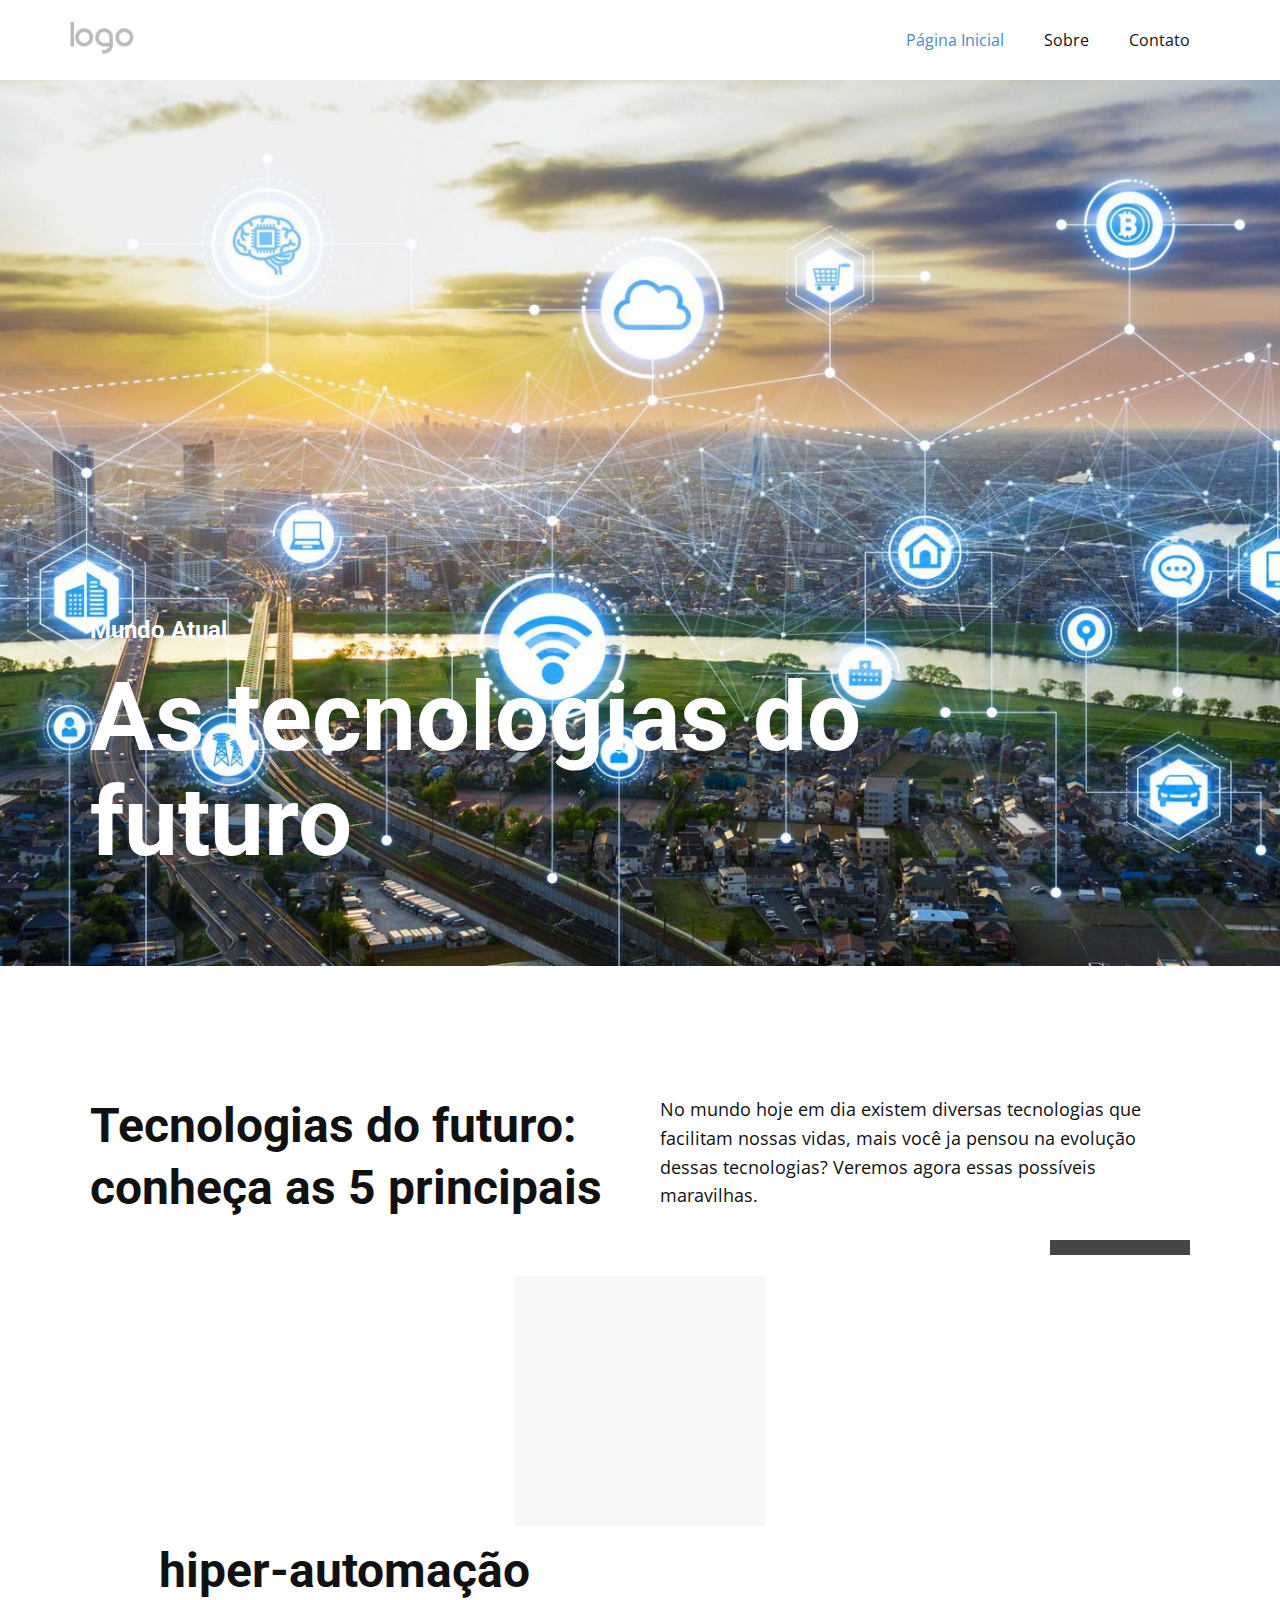
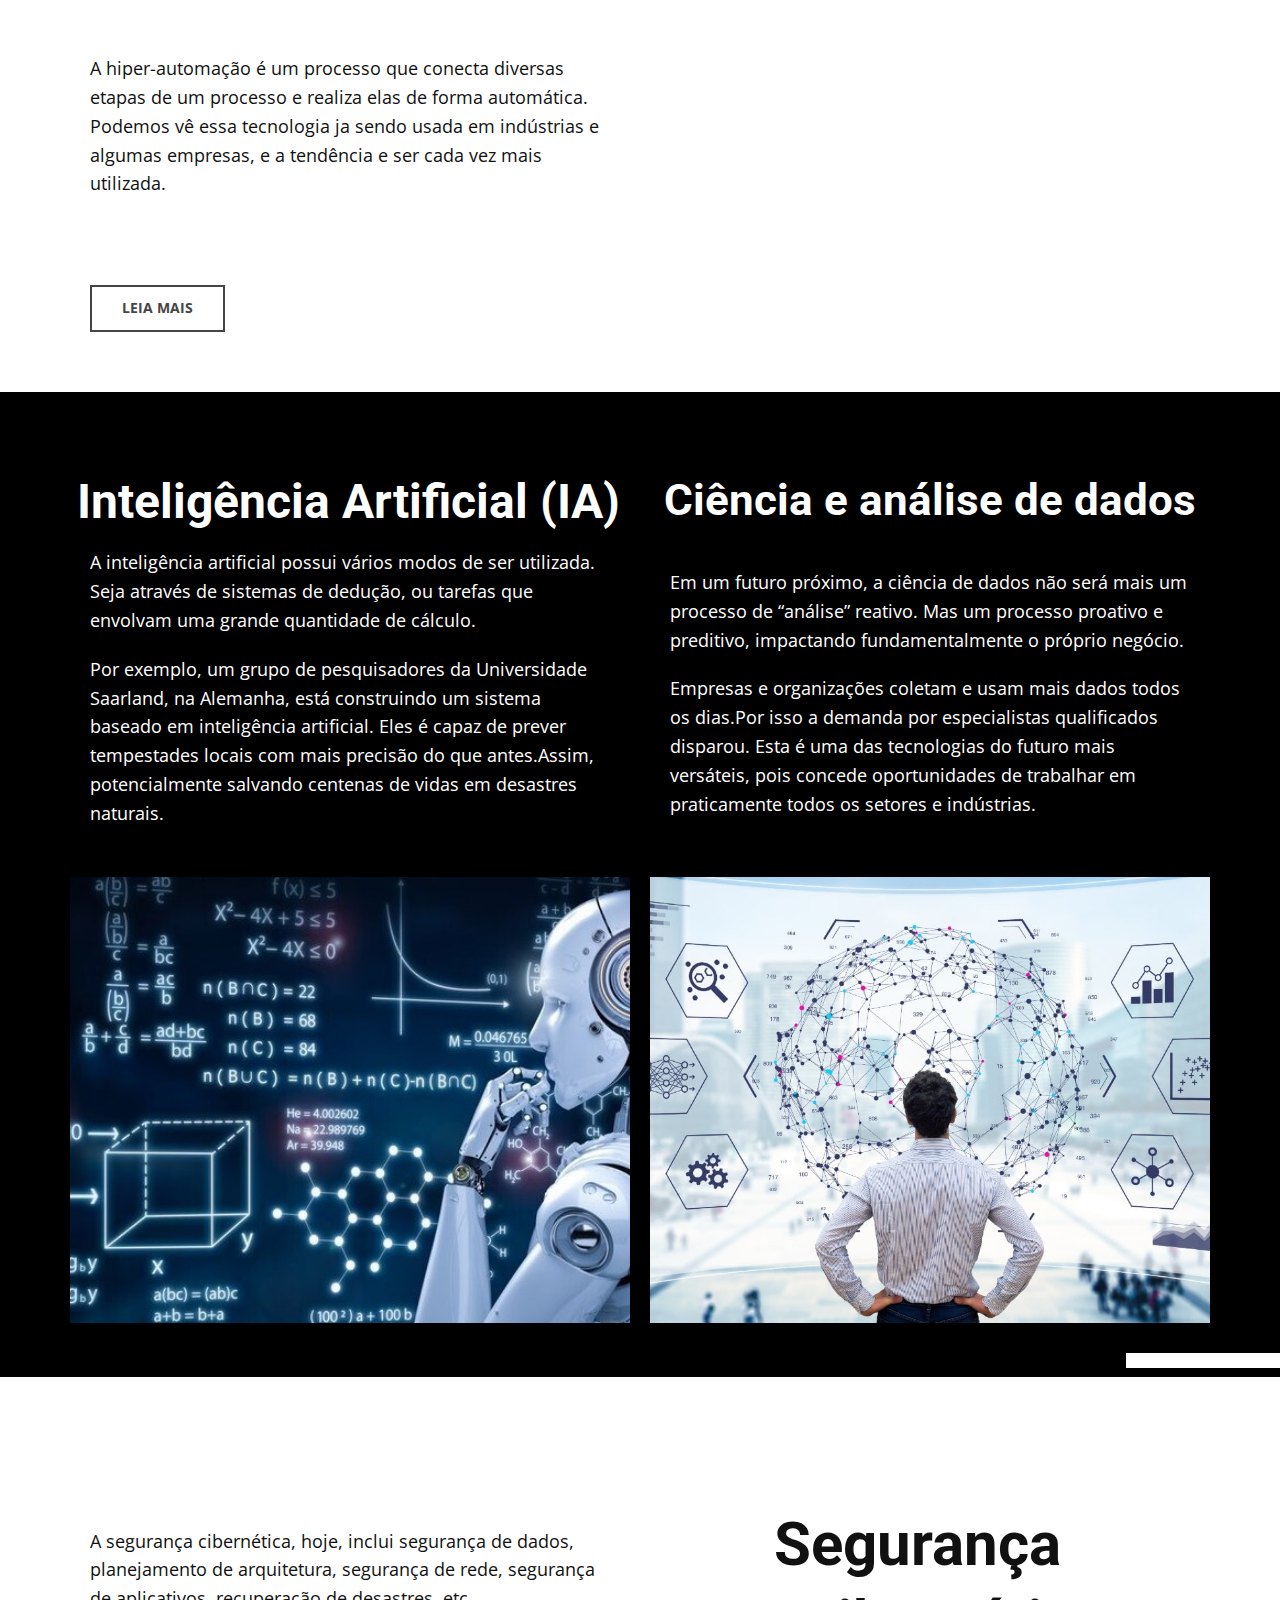
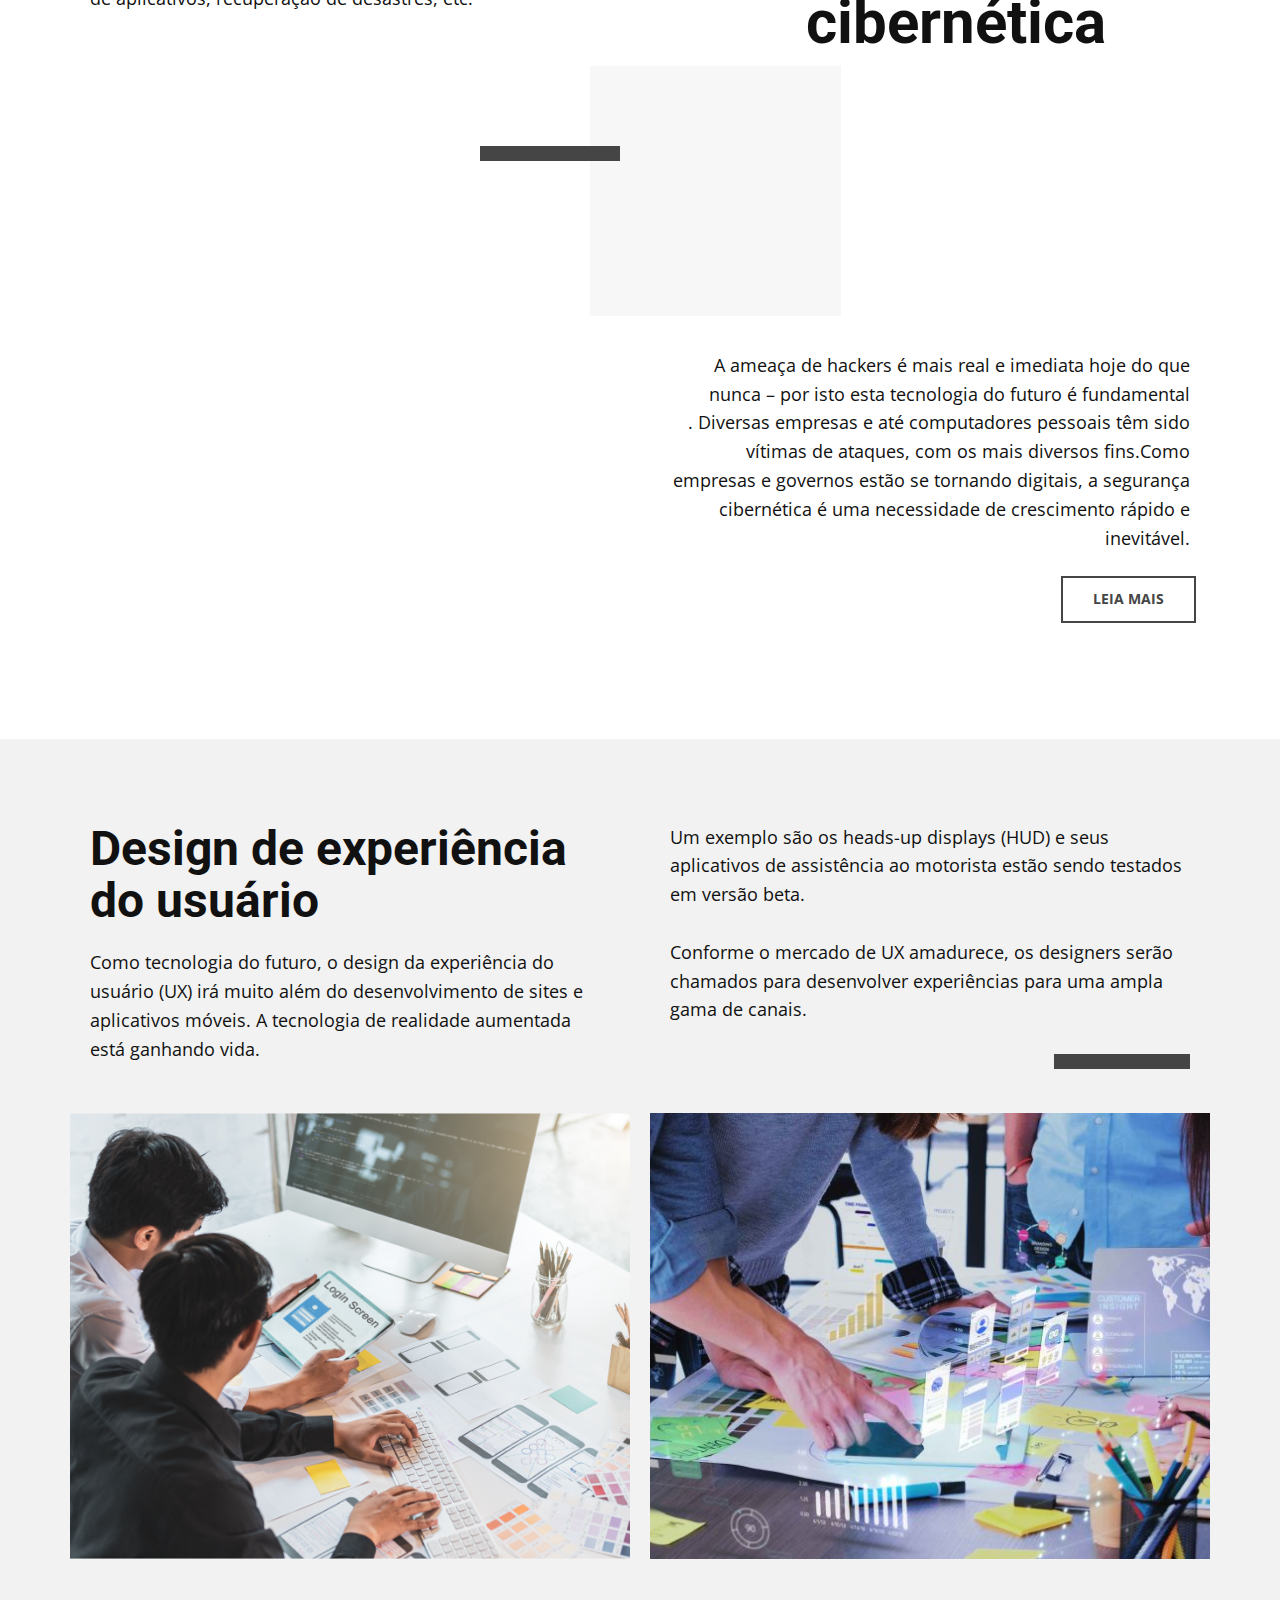
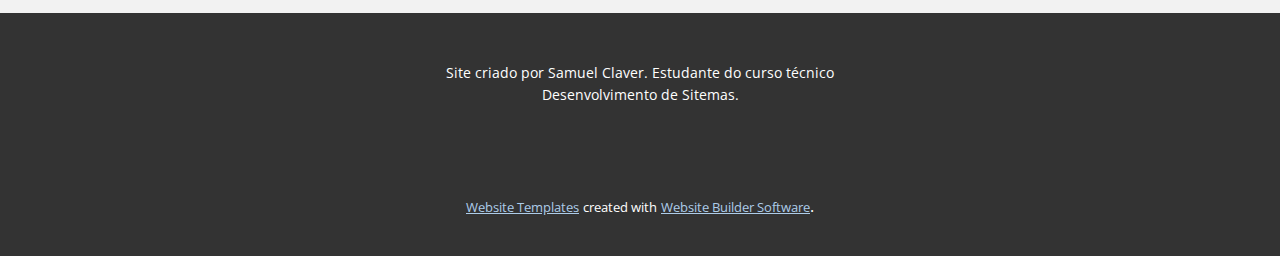
<file: index.html>
<!DOCTYPE html>
<html style="font-size: 16px;" lang="pt"><head>
    <meta name="viewport" content="width=device-width, initial-scale=1.0">
    <meta charset="utf-8">
    <meta name="keywords" content="As tecnologias do futuro, Tecnologias do futuro: conheça as 5 principais, Go Fully Wireless, Be The Best At Battery Life, Get On The Case">
    <meta name="description" content="">
    <title>Página Inicial</title>
    <link rel="stylesheet" href="nicepage.css" media="screen">
<link rel="stylesheet" href="Página-Inicial.css" media="screen">
    <script class="u-script" type="text/javascript" src="jquery.js" defer=""></script>
    <script class="u-script" type="text/javascript" src="nicepage.js" defer=""></script>
    <meta name="generator" content="Nicepage 5.9.10, nicepage.com">
    <link id="u-theme-google-font" rel="stylesheet" href="https://fonts.googleapis.com/css?family=Roboto:100,100i,300,300i,400,400i,500,500i,700,700i,900,900i|Open+Sans:300,300i,400,400i,500,500i,600,600i,700,700i,800,800i">
    
    
    
    
    
    
    <script type="application/ld+json">{
		"@context": "http://schema.org",
		"@type": "Organization",
		"name": "",
		"logo": "images/default-logo.png"
}</script>
    <meta name="theme-color" content="#478ac9">
    <meta property="og:title" content="Página Inicial">
    <meta property="og:type" content="website">
  <meta data-intl-tel-input-cdn-path="intlTelInput/"></head>
  <body data-home-page="Página-Inicial.html" data-home-page-title="Página Inicial" class="u-body u-xl-mode" data-lang="pt"><header class="u-clearfix u-header u-header" id="sec-92f6"><div class="u-clearfix u-sheet u-valign-middle u-sheet-1">
        <a href="https://nicepage.com" class="u-image u-logo u-image-1">
          <img src="images/default-logo.png" class="u-logo-image u-logo-image-1">
        </a>
        <nav class="u-menu u-menu-dropdown u-offcanvas u-menu-1">
          <div class="menu-collapse" style="font-size: 1rem; letter-spacing: 0px;">
            <a class="u-button-style u-custom-left-right-menu-spacing u-custom-padding-bottom u-custom-top-bottom-menu-spacing u-nav-link u-text-active-palette-1-base u-text-hover-palette-2-base" href="#">
              <svg class="u-svg-link" viewBox="0 0 24 24"><use xmlns:xlink="http://www.w3.org/1999/xlink" xlink:href="#menu-hamburger"></use></svg>
              <svg class="u-svg-content" version="1.1" id="menu-hamburger" viewBox="0 0 16 16" x="0px" y="0px" xmlns:xlink="http://www.w3.org/1999/xlink" xmlns="http://www.w3.org/2000/svg"><g><rect y="1" width="16" height="2"></rect><rect y="7" width="16" height="2"></rect><rect y="13" width="16" height="2"></rect>
</g></svg>
            </a>
          </div>
          <div class="u-nav-container">
            <ul class="u-nav u-unstyled u-nav-1"><li class="u-nav-item"><a class="u-button-style u-nav-link u-text-active-palette-1-base u-text-hover-palette-2-base" href="Página-Inicial.html" style="padding: 10px 20px;">Página Inicial</a>
</li><li class="u-nav-item"><a class="u-button-style u-nav-link u-text-active-palette-1-base u-text-hover-palette-2-base" href="Sobre.html" style="padding: 10px 20px;">Sobre</a>
</li><li class="u-nav-item"><a class="u-button-style u-nav-link u-text-active-palette-1-base u-text-hover-palette-2-base" href="Contato.html" style="padding: 10px 20px;">Contato</a>
</li></ul>
          </div>
          <div class="u-nav-container-collapse">
            <div class="u-black u-container-style u-inner-container-layout u-opacity u-opacity-95 u-sidenav">
              <div class="u-inner-container-layout u-sidenav-overflow">
                <div class="u-menu-close"></div>
                <ul class="u-align-center u-nav u-popupmenu-items u-unstyled u-nav-2"><li class="u-nav-item"><a class="u-button-style u-nav-link" href="Página-Inicial.html">Página Inicial</a>
</li><li class="u-nav-item"><a class="u-button-style u-nav-link" href="Sobre.html">Sobre</a>
</li><li class="u-nav-item"><a class="u-button-style u-nav-link" href="Contato.html">Contato</a>
</li></ul>
              </div>
            </div>
            <div class="u-black u-menu-overlay u-opacity u-opacity-70"></div>
          </div>
        </nav>
      </div></header>
    <section class="u-clearfix u-image u-section-1" id="carousel_9db6" data-image-width="2560" data-image-height="1281">
      <div class="u-clearfix u-sheet u-sheet-1">
        <div class="u-container-style u-group u-group-1">
          <div class="u-container-layout u-valign-bottom">
            <h4 class="u-text u-text-body-alt-color u-text-1">Mundo Atual</h4>
            <h1 class="u-heading-font u-text u-text-body-alt-color u-title u-text-2">As tecnologias do futuro</h1>
          </div>
        </div>
      </div>
    </section>
    <section class="u-clearfix u-white u-section-2" id="carousel_b82a">
      <div class="u-clearfix u-sheet u-sheet-1">
        <div class="u-grey-5 u-opacity u-opacity-60 u-shape u-shape-rectangle u-shape-1"></div>
        <div class="u-clearfix u-expanded-width u-layout-wrap u-layout-wrap-1">
          <div class="u-layout">
            <div class="u-layout-col">
              <div class="u-size-30">
                <div class="u-layout-row">
                  <div class="u-container-style u-layout-cell u-left-cell u-similar-fill u-size-30 u-layout-cell-1">
                    <div class="u-container-layout u-container-layout-1">
                      <h2 class="u-text u-text-1">Tecnologias do futuro: conheça as 5 principais</h2>
                    </div>
                  </div>
                  <div class="u-container-style u-layout-cell u-right-cell u-similar-fill u-size-30 u-layout-cell-2">
                    <div class="u-container-layout">
                      <p class="u-text u-text-2">No mundo hoje em dia existem diversas tecnologias que facilitam nossas vidas, mais&nbsp;você ja pensou na evolução dessas tecnologias? Veremos agora essas possíveis maravilhas.&nbsp;</p>
                      <div class="u-border-15 u-border-grey-dark-1 u-line u-line-horizontal u-line-1"></div>
                    </div>
                  </div>
                </div>
              </div>
              <div class="u-size-30">
                <div class="u-layout-row">
                  <div class="u-container-style u-layout-cell u-left-cell u-similar-fill u-size-30 u-layout-cell-3">
                    <div class="u-container-layout u-container-layout-3">
                      <div>
                        <br>
                      </div>
                      <div>
                        <br>
                      </div>
                      <p></p>
                      <p class="u-text u-text-3"></p>
                      <h2 class="u-text u-text-default u-text-4"> hiper-automação<span style="font-size: 3.75rem;"></span>
                      </h2>
                      <p class="u-text u-text-5">A hiper-automação é um processo que conecta diversas etapas de um processo e realiza elas de forma automática. Podemos vê essa tecnologia ja sendo usada em indústrias e algumas empresas, e a tendência e ser cada vez mais utilizada.</p>
                      <a href="https://idocode.com.br/blog/tecnologia/tecnologia-do-futuro-conheca-as-5-principais/#:~:text=Tecnologia%20do%20futuro%20com,mais%20significativas%20e%20impactantes." class="u-border-2 u-border-grey-dark-1 u-btn u-button-style u-btn-1">LEIA MAIS</a>
                    </div>
                  </div>
                  <div class="u-container-style u-image u-layout-cell u-right-cell u-similar-fill u-size-30 u-image-1" data-image-width="2120" data-image-height="1414">
                    <div class="u-container-layout"></div>
                  </div>
                </div>
              </div>
            </div>
          </div>
        </div>
      </div>
    </section>
    <section class="u-black u-clearfix u-section-3" id="carousel_e23c">
      <div class="u-clearfix u-gutter-20 u-layout-wrap u-layout-wrap-1">
        <div class="u-gutter-0 u-layout">
          <div class="u-layout-col">
            <div class="u-size-30">
              <div class="u-layout-row">
                <div class="u-align-left u-container-style u-layout-cell u-left-cell u-similar-fill u-size-30 u-layout-cell-1">
                  <div class="u-container-layout">
                    <h2 class="u-text u-text-1">Inteligência Artificial (IA)</h2>
                    <p class="u-text u-text-2">A inteligência artificial possui vários modos de ser utilizada. Seja através de sistemas de dedução, ou tarefas que envolvam uma grande quantidade de cálculo.&nbsp;</p>
                    <p class="u-text u-text-3"> Por exemplo, um grupo de pesquisadores da&nbsp;Universidade Saarland, na Alemanha, está construindo um sistema baseado em inteligência artificial.&nbsp;Eles é capaz de prever tempestades locais com mais precisão do que antes.Assim, potencialmente salvando centenas de vidas em desastres naturais.&nbsp;</p>
                  </div>
                </div>
                <div class="u-container-style u-layout-cell u-right-cell u-similar-fill u-size-30 u-layout-cell-2">
                  <div class="u-container-layout">
                    <h2 class="u-text u-text-4">Ciência e análise de dados</h2>
                    <p class="u-text u-text-5">Em um futuro próximo, a ciência de dados não será mais um processo de “análise” reativo. Mas um processo proativo e preditivo, impactando fundamentalmente o próprio negócio.</p>
                    <p class="u-text u-text-6"> Empresas e organizações coletam e usam mais dados todos os dias.Por isso a demanda por especialistas qualificados disparou.&nbsp;Esta é uma das&nbsp;tecnologias do futuro mais versáteis, pois concede oportunidades de trabalhar em praticamente todos os setores e indústrias.</p>
                  </div>
                </div>
              </div>
            </div>
            <div class="u-size-30">
              <div class="u-layout-row">
                <div class="u-align-left u-container-style u-image u-layout-cell u-left-cell u-size-30 u-image-1" data-image-width="720" data-image-height="405">
                  <div class="u-container-layout"></div>
                </div>
                <div class="u-align-left u-container-style u-image u-layout-cell u-right-cell u-size-30 u-image-2" data-image-width="1200" data-image-height="676">
                  <div class="u-container-layout"></div>
                </div>
              </div>
            </div>
          </div>
        </div>
      </div>
      <div class="u-border-15 u-border-white u-line u-line-horizontal u-line-1"></div>
    </section>
    <section class="u-clearfix u-white u-section-4" id="carousel_c29a">
      <div class="u-clearfix u-sheet u-sheet-1">
        <div class="u-grey-5 u-opacity u-opacity-60 u-shape u-shape-rectangle u-shape-1"></div>
        <div class="u-clearfix u-expanded-width u-layout-wrap u-layout-wrap-1">
          <div class="u-layout">
            <div class="u-layout-col">
              <div class="u-size-30">
                <div class="u-layout-row">
                  <div class="u-container-style u-layout-cell u-right-cell u-similar-fill u-size-30 u-layout-cell-1">
                    <div class="u-container-layout">
                      <p class="u-text u-text-1">A segurança cibernética, hoje, inclui segurança de dados, planejamento de arquitetura, segurança de rede, segurança de aplicativos, recuperação de desastres, etc.&nbsp;</p>
                      <div class="u-border-15 u-border-grey-dark-1 u-line u-line-horizontal u-line-1"></div>
                    </div>
                  </div>
                  <div class="u-align-right u-container-style u-layout-cell u-left-cell u-similar-fill u-size-30 u-layout-cell-2">
                    <div class="u-container-layout">
                      <h2 class="u-text u-text-2">Segurança&nbsp; &nbsp; &nbsp;cibernética</h2>
                    </div>
                  </div>
                </div>
              </div>
              <div class="u-size-30">
                <div class="u-layout-row">
                  <div class="u-container-style u-image u-layout-cell u-right-cell u-similar-fill u-size-30 u-image-1" data-image-width="1024" data-image-height="632">
                    <div class="u-container-layout"></div>
                  </div>
                  <div class="u-align-right u-container-style u-layout-cell u-left-cell u-similar-fill u-size-30 u-layout-cell-4">
                    <div class="u-container-layout u-container-layout-4">
                      <div>
                        <br>
                      </div>
                      <div>
                        <br>
                      </div>
                      <p></p>
                      <p class="u-text u-text-3"></p>
                      <p class="u-text u-text-4">A ameaça de hackers é mais real e imediata hoje do que nunca – por isto esta tecnologia do futuro é fundamental .&nbsp;Diversas empresas e até computadores pessoais têm sido vítimas de ataques, com os mais diversos fins.Como empresas e governos estão se tornando digitais, a segurança cibernética é uma necessidade de crescimento rápido e inevitável.</p>
                      <a href="https://idocode.com.br/blog/tecnologia/tecnologia-do-futuro-conheca-as-5-principais/#:~:text=Tecnologia%20voltada%20para,e%20diversas%20outras." class="u-border-2 u-border-grey-dark-1 u-btn u-button-style u-btn-1">LEIA MAIS</a>
                    </div>
                  </div>
                </div>
              </div>
            </div>
          </div>
        </div>
      </div>
    </section>
    <section class="u-clearfix u-grey-5 u-section-5" id="carousel_7fdc">
      <div class="u-clearfix u-sheet u-sheet-1">
        <div class="u-clearfix u-expanded-width u-gutter-20 u-layout-wrap u-layout-wrap-1">
          <div class="u-gutter-0 u-layout">
            <div class="u-layout-col">
              <div class="u-size-30">
                <div class="u-layout-row">
                  <div class="u-align-left u-container-style u-layout-cell u-left-cell u-similar-fill u-size-30 u-layout-cell-1">
                    <div class="u-container-layout">
                      <h2 class="u-text u-text-1">Design de experiência do usuário</h2>
                      <p class="u-text u-text-2">Como&nbsp;tecnologia do futuro, o design da experiência do usuário (UX) irá muito além do desenvolvimento de sites e aplicativos móveis.&nbsp;A tecnologia de realidade aumentada está ganhando vida.</p>
                    </div>
                  </div>
                  <div class="u-container-style u-layout-cell u-right-cell u-similar-fill u-size-30 u-layout-cell-2">
                    <div class="u-container-layout">
                      <p class="u-text u-text-3">Um exemplo são os heads-up displays (HUD) e seus aplicativos de assistência ao motorista estão sendo testados em versão beta.&nbsp;<br>
                        <br>Conforme o mercado de UX amadurece, os designers serão chamados para desenvolver experiências para uma ampla gama de canais.
                      </p>
                      <div class="u-border-15 u-border-grey-dark-1 u-line u-line-horizontal u-line-1"></div>
                    </div>
                  </div>
                </div>
              </div>
              <div class="u-size-30">
                <div class="u-layout-row">
                  <div class="u-align-left u-container-style u-image u-layout-cell u-left-cell u-size-30 u-image-1" data-image-width="763" data-image-height="510">
                    <div class="u-container-layout"></div>
                  </div>
                  <div class="u-align-left u-container-style u-image u-layout-cell u-right-cell u-size-30 u-image-2" data-image-width="780" data-image-height="450">
                    <div class="u-container-layout"></div>
                  </div>
                </div>
              </div>
            </div>
          </div>
        </div>
      </div>
    </section>
    
    
    <footer class="u-align-center u-clearfix u-footer u-grey-80 u-footer" id="sec-b448"><div class="u-clearfix u-sheet u-sheet-1">
        <p class="u-small-text u-text u-text-variant u-text-1">Site criado por Samuel Claver. Estudante do curso técnico Desenvolvimento de Sitemas.</p>
      </div></footer>
    <section class="u-backlink u-clearfix u-grey-80">
      <a class="u-link" href="https://nicepage.com/website-templates" target="_blank">
        <span>Website Templates</span>
      </a>
      <p class="u-text">
        <span>created with</span>
      </p>
      <a class="u-link" href="" target="_blank">
        <span>Website Builder Software</span>
      </a>. 
    </section>
  
</body></html>
</file>
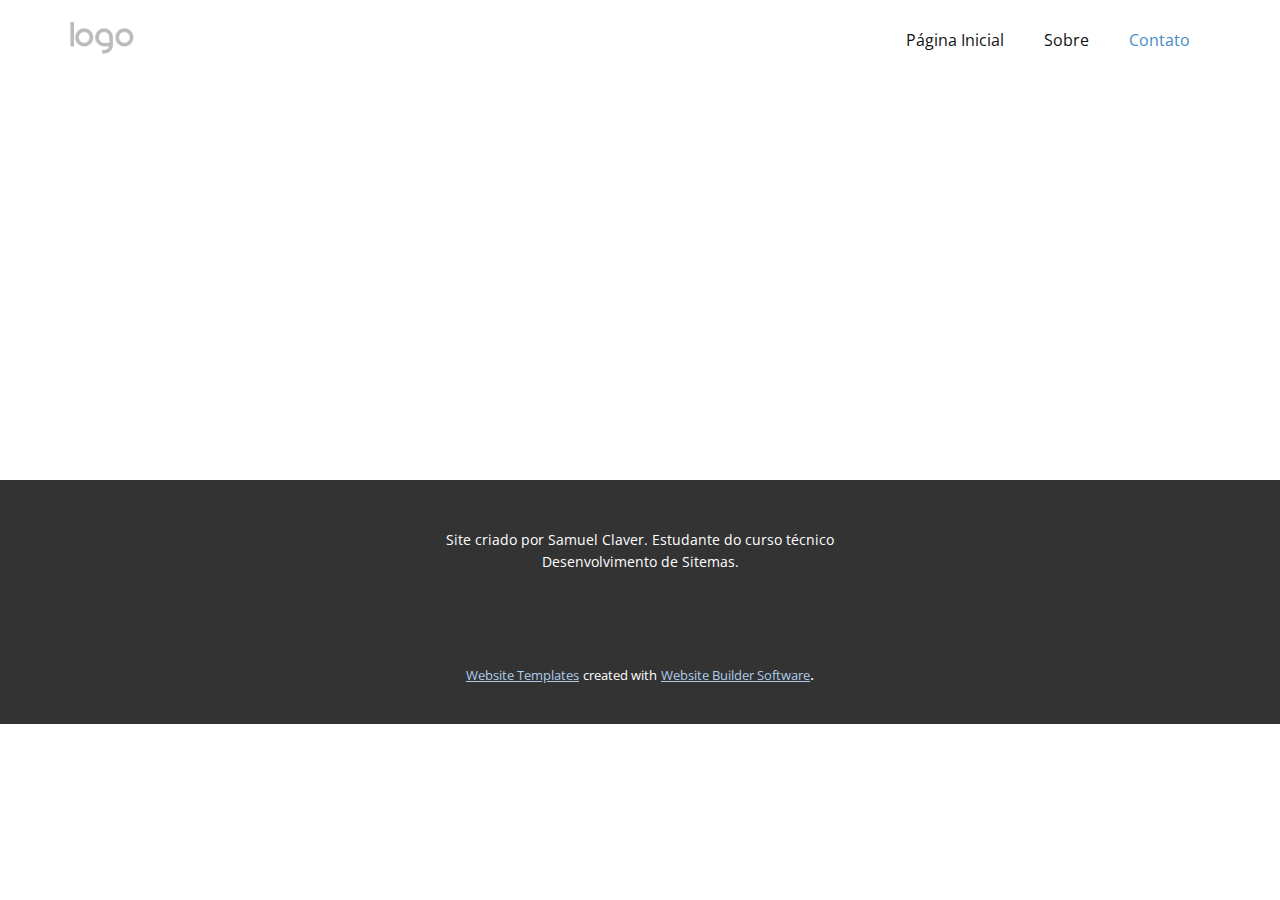
<file: Contato.html>
<!DOCTYPE html>
<html style="font-size: 16px;" lang="pt"><head>
    <meta name="viewport" content="width=device-width, initial-scale=1.0">
    <meta charset="utf-8">
    <meta name="keywords" content="">
    <meta name="description" content="">
    <title>Contato</title>
    <link rel="stylesheet" href="nicepage.css" media="screen">
<link rel="stylesheet" href="Contato.css" media="screen">
    <script class="u-script" type="text/javascript" src="jquery.js" defer=""></script>
    <script class="u-script" type="text/javascript" src="nicepage.js" defer=""></script>
    <meta name="generator" content="Nicepage 5.9.10, nicepage.com">
    <link id="u-theme-google-font" rel="stylesheet" href="https://fonts.googleapis.com/css?family=Roboto:100,100i,300,300i,400,400i,500,500i,700,700i,900,900i|Open+Sans:300,300i,400,400i,500,500i,600,600i,700,700i,800,800i">
    
    
    <script type="application/ld+json">{
		"@context": "http://schema.org",
		"@type": "Organization",
		"name": "",
		"logo": "images/default-logo.png"
}</script>
    <meta name="theme-color" content="#478ac9">
    <meta property="og:title" content="Contato">
    <meta property="og:type" content="website">
  <meta data-intl-tel-input-cdn-path="intlTelInput/"></head>
  <body class="u-body u-xl-mode" data-lang="pt"><header class="u-clearfix u-header u-header" id="sec-92f6"><div class="u-clearfix u-sheet u-valign-middle u-sheet-1">
        <a href="https://nicepage.com" class="u-image u-logo u-image-1">
          <img src="images/default-logo.png" class="u-logo-image u-logo-image-1">
        </a>
        <nav class="u-menu u-menu-dropdown u-offcanvas u-menu-1">
          <div class="menu-collapse" style="font-size: 1rem; letter-spacing: 0px;">
            <a class="u-button-style u-custom-left-right-menu-spacing u-custom-padding-bottom u-custom-top-bottom-menu-spacing u-nav-link u-text-active-palette-1-base u-text-hover-palette-2-base" href="#">
              <svg class="u-svg-link" viewBox="0 0 24 24"><use xmlns:xlink="http://www.w3.org/1999/xlink" xlink:href="#menu-hamburger"></use></svg>
              <svg class="u-svg-content" version="1.1" id="menu-hamburger" viewBox="0 0 16 16" x="0px" y="0px" xmlns:xlink="http://www.w3.org/1999/xlink" xmlns="http://www.w3.org/2000/svg"><g><rect y="1" width="16" height="2"></rect><rect y="7" width="16" height="2"></rect><rect y="13" width="16" height="2"></rect>
</g></svg>
            </a>
          </div>
          <div class="u-nav-container">
            <ul class="u-nav u-unstyled u-nav-1"><li class="u-nav-item"><a class="u-button-style u-nav-link u-text-active-palette-1-base u-text-hover-palette-2-base" href="Página-Inicial.html" style="padding: 10px 20px;">Página Inicial</a>
</li><li class="u-nav-item"><a class="u-button-style u-nav-link u-text-active-palette-1-base u-text-hover-palette-2-base" href="Sobre.html" style="padding: 10px 20px;">Sobre</a>
</li><li class="u-nav-item"><a class="u-button-style u-nav-link u-text-active-palette-1-base u-text-hover-palette-2-base" href="Contato.html" style="padding: 10px 20px;">Contato</a>
</li></ul>
          </div>
          <div class="u-nav-container-collapse">
            <div class="u-black u-container-style u-inner-container-layout u-opacity u-opacity-95 u-sidenav">
              <div class="u-inner-container-layout u-sidenav-overflow">
                <div class="u-menu-close"></div>
                <ul class="u-align-center u-nav u-popupmenu-items u-unstyled u-nav-2"><li class="u-nav-item"><a class="u-button-style u-nav-link" href="Página-Inicial.html">Página Inicial</a>
</li><li class="u-nav-item"><a class="u-button-style u-nav-link" href="Sobre.html">Sobre</a>
</li><li class="u-nav-item"><a class="u-button-style u-nav-link" href="Contato.html">Contato</a>
</li></ul>
              </div>
            </div>
            <div class="u-black u-menu-overlay u-opacity u-opacity-70"></div>
          </div>
        </nav>
      </div></header>
    <section class="u-clearfix u-section-1" id="sec-4103">
      <div class="u-clearfix u-sheet u-sheet-1"></div>
    </section>
    
    
    <footer class="u-align-center u-clearfix u-footer u-grey-80 u-footer" id="sec-b448"><div class="u-clearfix u-sheet u-sheet-1">
        <p class="u-small-text u-text u-text-variant u-text-1">Site criado por Samuel Claver. Estudante do curso técnico Desenvolvimento de Sitemas.</p>
      </div></footer>
    <section class="u-backlink u-clearfix u-grey-80">
      <a class="u-link" href="https://nicepage.com/website-templates" target="_blank">
        <span>Website Templates</span>
      </a>
      <p class="u-text">
        <span>created with</span>
      </p>
      <a class="u-link" href="" target="_blank">
        <span>Website Builder Software</span>
      </a>. 
    </section>
  
</body></html>
</file>
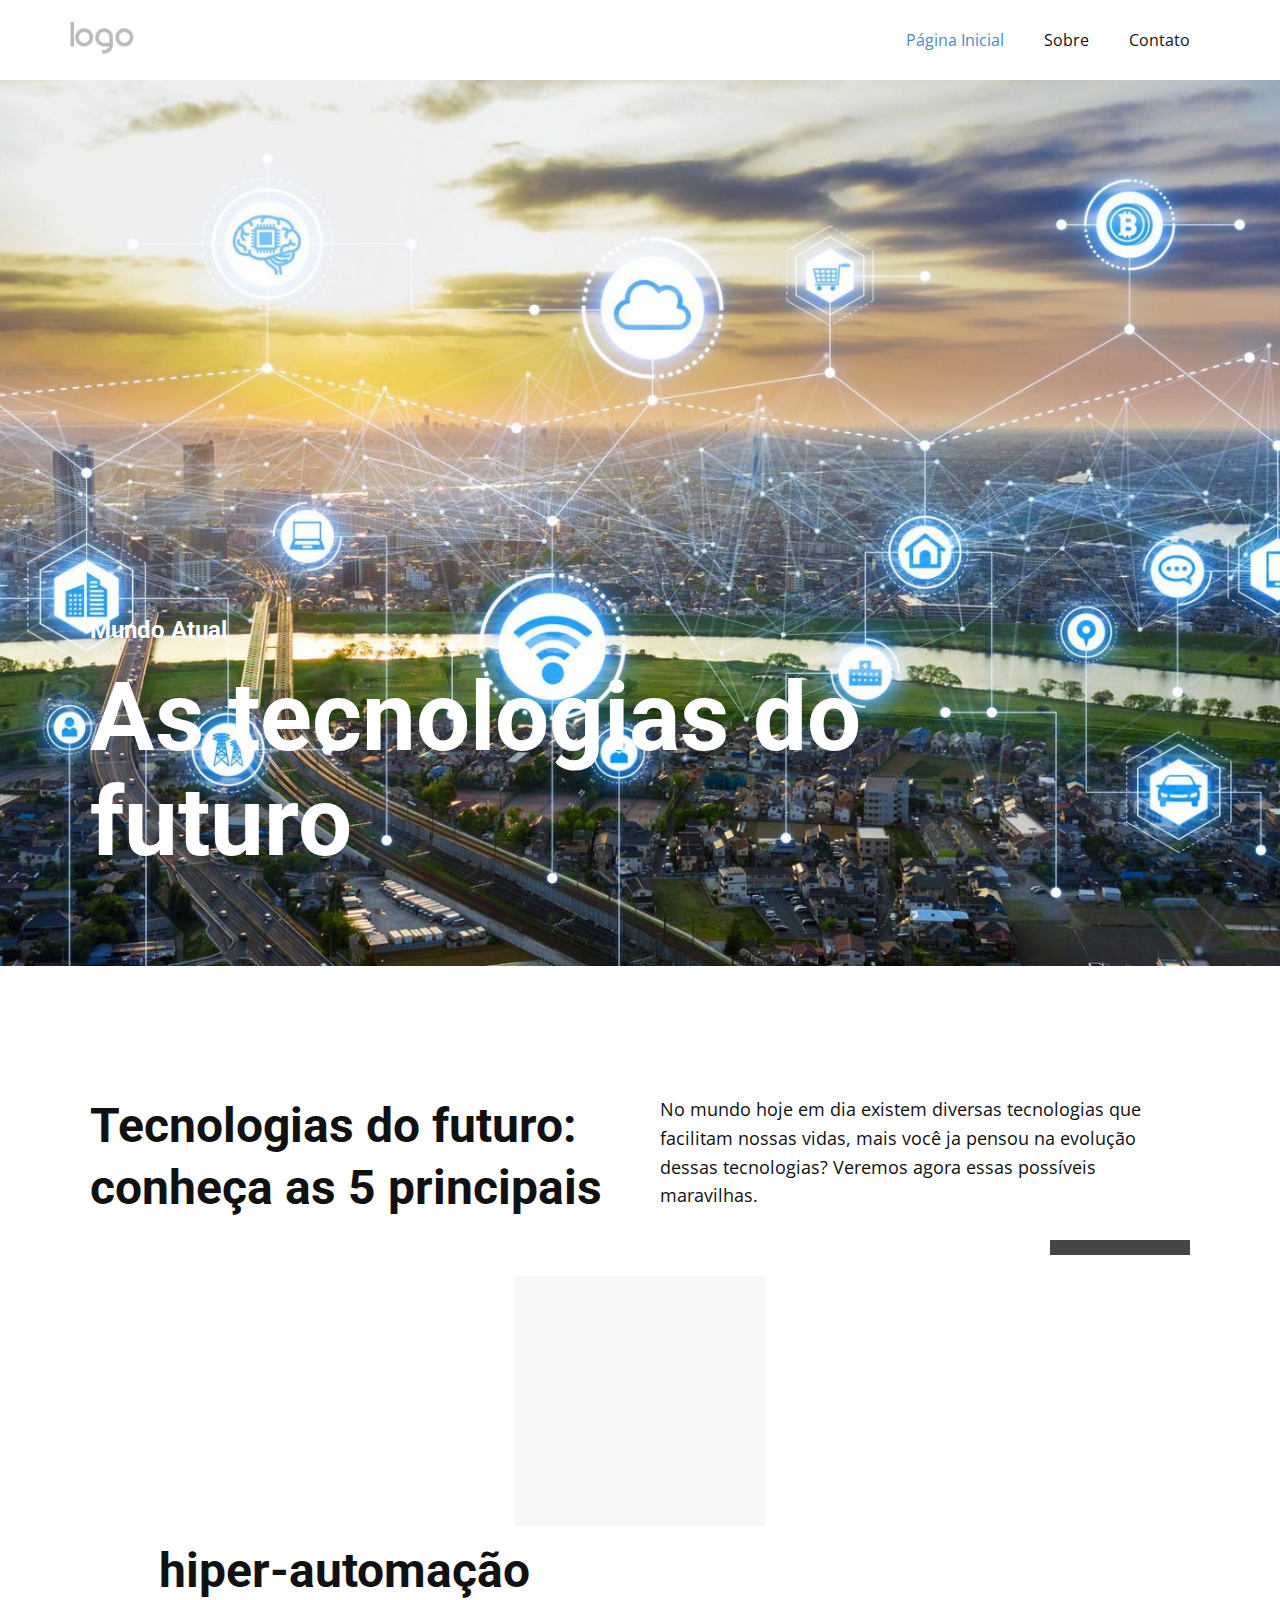
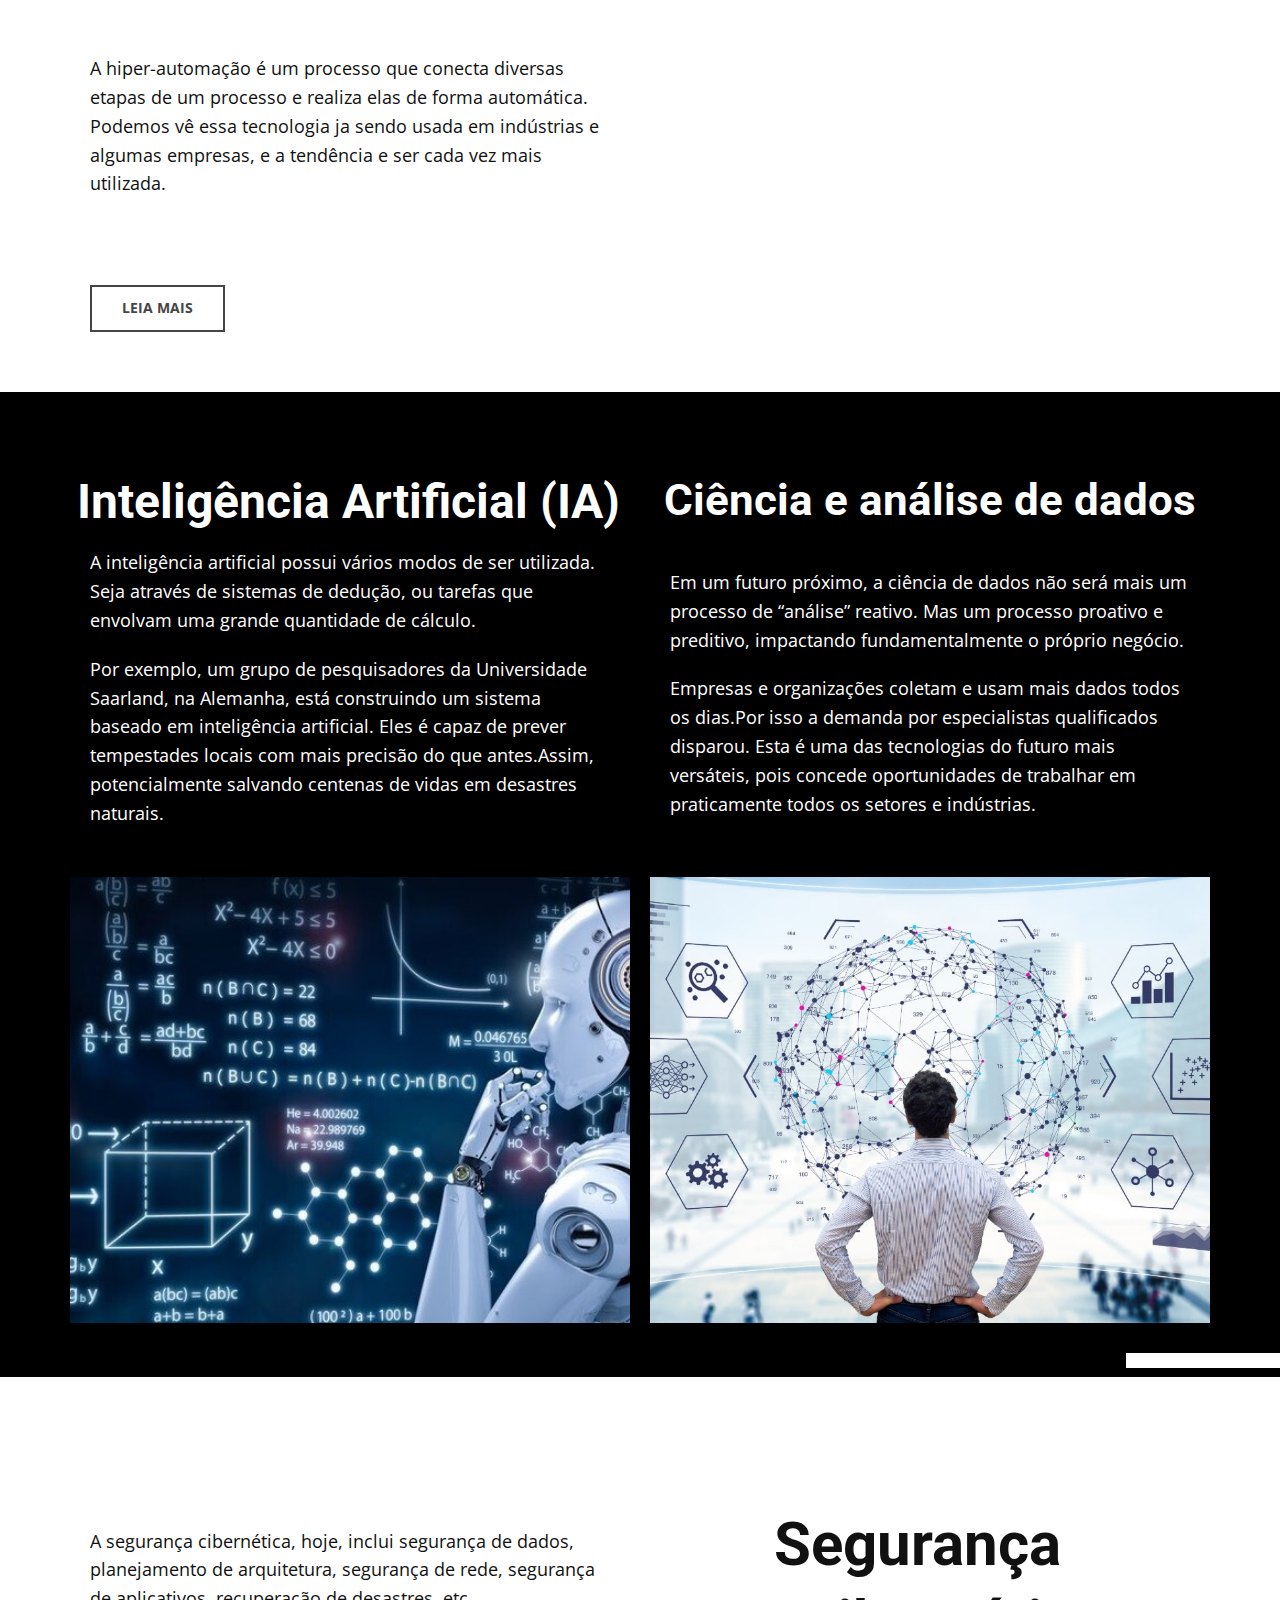
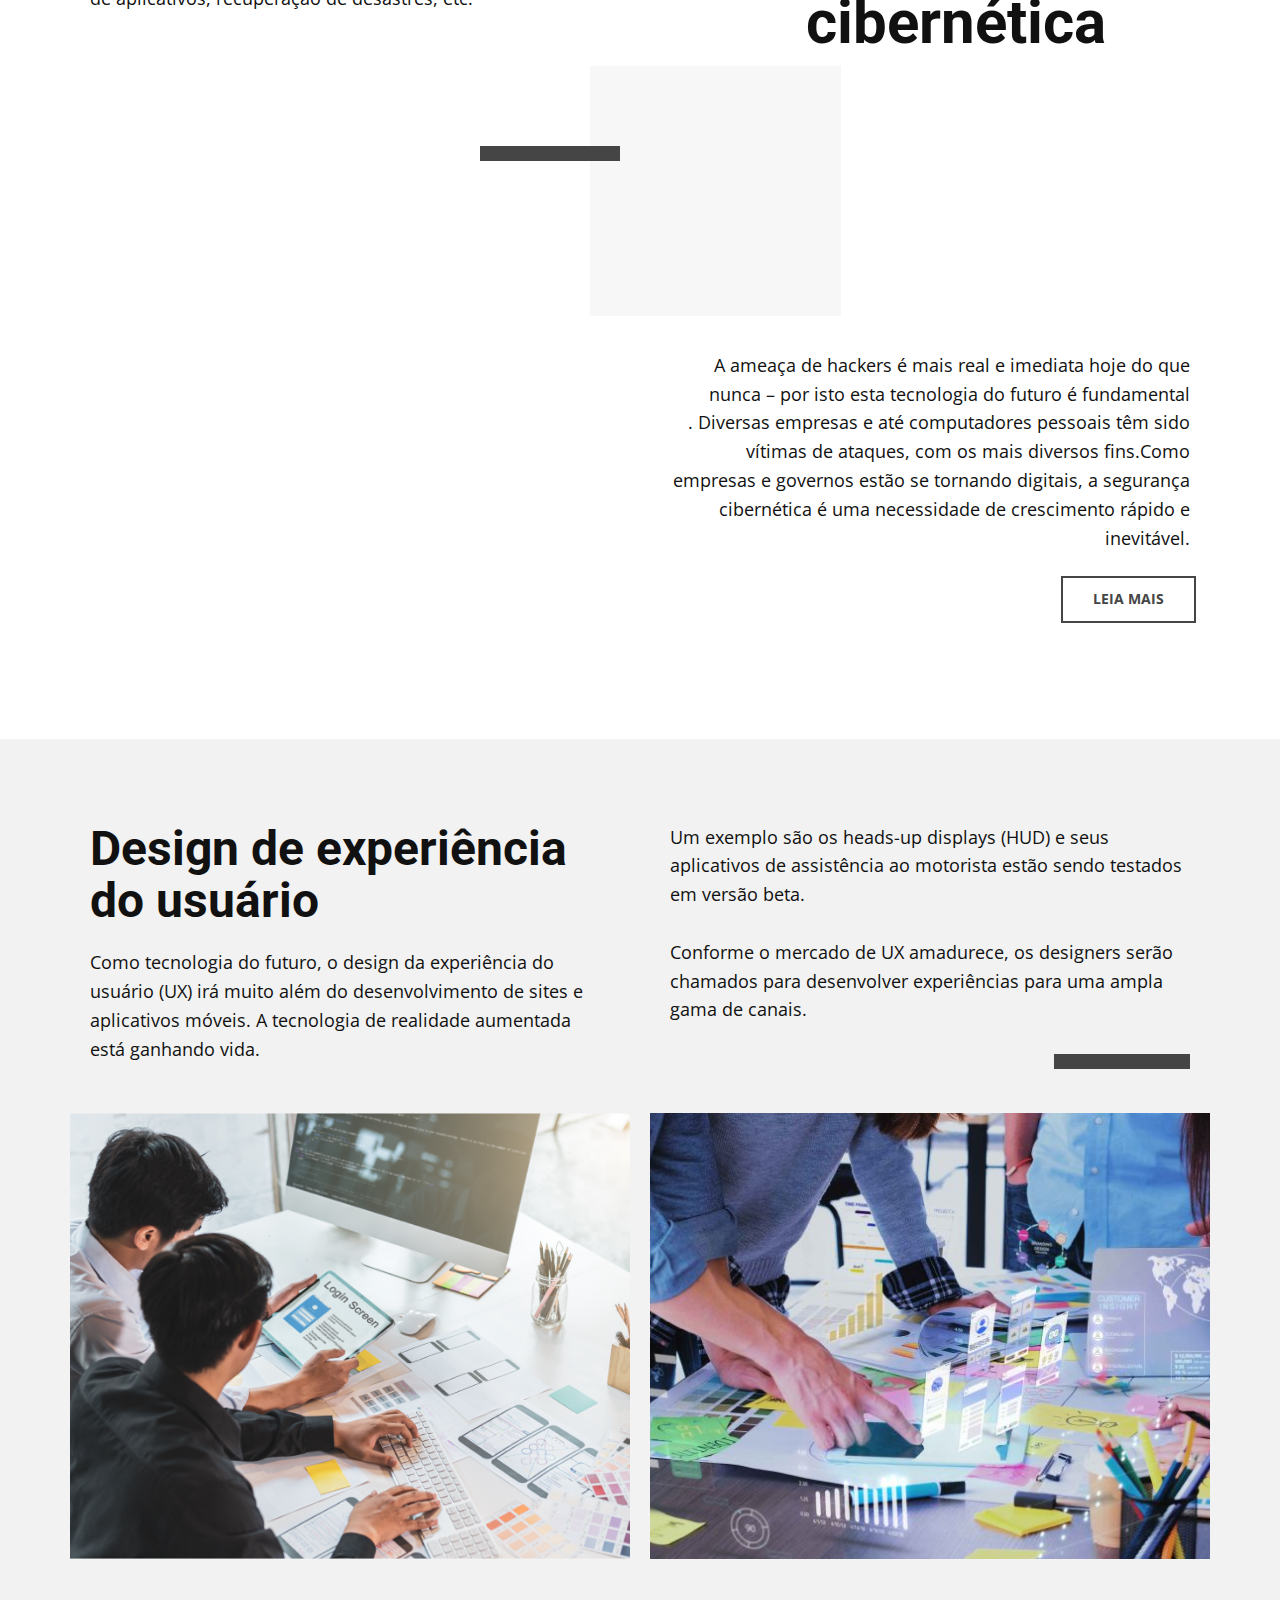
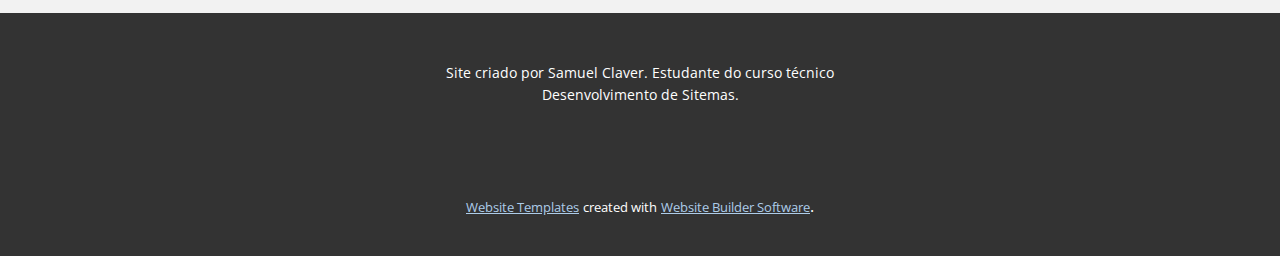
<file: Página-Inicial.html>
<!DOCTYPE html>
<html style="font-size: 16px;" lang="pt"><head>
    <meta name="viewport" content="width=device-width, initial-scale=1.0">
    <meta charset="utf-8">
    <meta name="keywords" content="As tecnologias do futuro, Tecnologias do futuro: conheça as 5 principais, Go Fully Wireless, Be The Best At Battery Life, Get On The Case">
    <meta name="description" content="">
    <title>Página Inicial</title>
    <link rel="stylesheet" href="nicepage.css" media="screen">
<link rel="stylesheet" href="Página-Inicial.css" media="screen">
    <script class="u-script" type="text/javascript" src="jquery.js" defer=""></script>
    <script class="u-script" type="text/javascript" src="nicepage.js" defer=""></script>
    <meta name="generator" content="Nicepage 5.9.10, nicepage.com">
    <link id="u-theme-google-font" rel="stylesheet" href="https://fonts.googleapis.com/css?family=Roboto:100,100i,300,300i,400,400i,500,500i,700,700i,900,900i|Open+Sans:300,300i,400,400i,500,500i,600,600i,700,700i,800,800i">
    
    
    
    
    
    
    <script type="application/ld+json">{
		"@context": "http://schema.org",
		"@type": "Organization",
		"name": "",
		"logo": "images/default-logo.png"
}</script>
    <meta name="theme-color" content="#478ac9">
    <meta property="og:title" content="Página Inicial">
    <meta property="og:type" content="website">
  <meta data-intl-tel-input-cdn-path="intlTelInput/"></head>
  <body class="u-body u-xl-mode" data-lang="pt"><header class="u-clearfix u-header u-header" id="sec-92f6"><div class="u-clearfix u-sheet u-valign-middle u-sheet-1">
        <a href="https://nicepage.com" class="u-image u-logo u-image-1">
          <img src="images/default-logo.png" class="u-logo-image u-logo-image-1">
        </a>
        <nav class="u-menu u-menu-dropdown u-offcanvas u-menu-1">
          <div class="menu-collapse" style="font-size: 1rem; letter-spacing: 0px;">
            <a class="u-button-style u-custom-left-right-menu-spacing u-custom-padding-bottom u-custom-top-bottom-menu-spacing u-nav-link u-text-active-palette-1-base u-text-hover-palette-2-base" href="#">
              <svg class="u-svg-link" viewBox="0 0 24 24"><use xmlns:xlink="http://www.w3.org/1999/xlink" xlink:href="#menu-hamburger"></use></svg>
              <svg class="u-svg-content" version="1.1" id="menu-hamburger" viewBox="0 0 16 16" x="0px" y="0px" xmlns:xlink="http://www.w3.org/1999/xlink" xmlns="http://www.w3.org/2000/svg"><g><rect y="1" width="16" height="2"></rect><rect y="7" width="16" height="2"></rect><rect y="13" width="16" height="2"></rect>
</g></svg>
            </a>
          </div>
          <div class="u-nav-container">
            <ul class="u-nav u-unstyled u-nav-1"><li class="u-nav-item"><a class="u-button-style u-nav-link u-text-active-palette-1-base u-text-hover-palette-2-base" href="Página-Inicial.html" style="padding: 10px 20px;">Página Inicial</a>
</li><li class="u-nav-item"><a class="u-button-style u-nav-link u-text-active-palette-1-base u-text-hover-palette-2-base" href="Sobre.html" style="padding: 10px 20px;">Sobre</a>
</li><li class="u-nav-item"><a class="u-button-style u-nav-link u-text-active-palette-1-base u-text-hover-palette-2-base" href="Contato.html" style="padding: 10px 20px;">Contato</a>
</li></ul>
          </div>
          <div class="u-nav-container-collapse">
            <div class="u-black u-container-style u-inner-container-layout u-opacity u-opacity-95 u-sidenav">
              <div class="u-inner-container-layout u-sidenav-overflow">
                <div class="u-menu-close"></div>
                <ul class="u-align-center u-nav u-popupmenu-items u-unstyled u-nav-2"><li class="u-nav-item"><a class="u-button-style u-nav-link" href="Página-Inicial.html">Página Inicial</a>
</li><li class="u-nav-item"><a class="u-button-style u-nav-link" href="Sobre.html">Sobre</a>
</li><li class="u-nav-item"><a class="u-button-style u-nav-link" href="Contato.html">Contato</a>
</li></ul>
              </div>
            </div>
            <div class="u-black u-menu-overlay u-opacity u-opacity-70"></div>
          </div>
        </nav>
      </div></header>
    <section class="u-clearfix u-image u-section-1" id="carousel_9db6" data-image-width="2560" data-image-height="1281">
      <div class="u-clearfix u-sheet u-sheet-1">
        <div class="u-container-style u-group u-group-1">
          <div class="u-container-layout u-valign-bottom">
            <h4 class="u-text u-text-body-alt-color u-text-1">Mundo Atual</h4>
            <h1 class="u-heading-font u-text u-text-body-alt-color u-title u-text-2">As tecnologias do futuro</h1>
          </div>
        </div>
      </div>
    </section>
    <section class="u-clearfix u-white u-section-2" id="carousel_b82a">
      <div class="u-clearfix u-sheet u-sheet-1">
        <div class="u-grey-5 u-opacity u-opacity-60 u-shape u-shape-rectangle u-shape-1"></div>
        <div class="u-clearfix u-expanded-width u-layout-wrap u-layout-wrap-1">
          <div class="u-layout">
            <div class="u-layout-col">
              <div class="u-size-30">
                <div class="u-layout-row">
                  <div class="u-container-style u-layout-cell u-left-cell u-similar-fill u-size-30 u-layout-cell-1">
                    <div class="u-container-layout u-container-layout-1">
                      <h2 class="u-text u-text-1">Tecnologias do futuro: conheça as 5 principais</h2>
                    </div>
                  </div>
                  <div class="u-container-style u-layout-cell u-right-cell u-similar-fill u-size-30 u-layout-cell-2">
                    <div class="u-container-layout">
                      <p class="u-text u-text-2">No mundo hoje em dia existem diversas tecnologias que facilitam nossas vidas, mais&nbsp;você ja pensou na evolução dessas tecnologias? Veremos agora essas possíveis maravilhas.&nbsp;</p>
                      <div class="u-border-15 u-border-grey-dark-1 u-line u-line-horizontal u-line-1"></div>
                    </div>
                  </div>
                </div>
              </div>
              <div class="u-size-30">
                <div class="u-layout-row">
                  <div class="u-container-style u-layout-cell u-left-cell u-similar-fill u-size-30 u-layout-cell-3">
                    <div class="u-container-layout u-container-layout-3">
                      <div>
                        <br>
                      </div>
                      <div>
                        <br>
                      </div>
                      <p></p>
                      <p class="u-text u-text-3"></p>
                      <h2 class="u-text u-text-default u-text-4"> hiper-automação<span style="font-size: 3.75rem;"></span>
                      </h2>
                      <p class="u-text u-text-5">A hiper-automação é um processo que conecta diversas etapas de um processo e realiza elas de forma automática. Podemos vê essa tecnologia ja sendo usada em indústrias e algumas empresas, e a tendência e ser cada vez mais utilizada.</p>
                      <a href="https://idocode.com.br/blog/tecnologia/tecnologia-do-futuro-conheca-as-5-principais/#:~:text=Tecnologia%20do%20futuro%20com,mais%20significativas%20e%20impactantes." class="u-border-2 u-border-grey-dark-1 u-btn u-button-style u-btn-1">LEIA MAIS</a>
                    </div>
                  </div>
                  <div class="u-container-style u-image u-layout-cell u-right-cell u-similar-fill u-size-30 u-image-1" data-image-width="2120" data-image-height="1414">
                    <div class="u-container-layout"></div>
                  </div>
                </div>
              </div>
            </div>
          </div>
        </div>
      </div>
    </section>
    <section class="u-black u-clearfix u-section-3" id="carousel_e23c">
      <div class="u-clearfix u-gutter-20 u-layout-wrap u-layout-wrap-1">
        <div class="u-gutter-0 u-layout">
          <div class="u-layout-col">
            <div class="u-size-30">
              <div class="u-layout-row">
                <div class="u-align-left u-container-style u-layout-cell u-left-cell u-similar-fill u-size-30 u-layout-cell-1">
                  <div class="u-container-layout">
                    <h2 class="u-text u-text-1">Inteligência Artificial (IA)</h2>
                    <p class="u-text u-text-2">A inteligência artificial possui vários modos de ser utilizada. Seja através de sistemas de dedução, ou tarefas que envolvam uma grande quantidade de cálculo.&nbsp;</p>
                    <p class="u-text u-text-3"> Por exemplo, um grupo de pesquisadores da&nbsp;Universidade Saarland, na Alemanha, está construindo um sistema baseado em inteligência artificial.&nbsp;Eles é capaz de prever tempestades locais com mais precisão do que antes.Assim, potencialmente salvando centenas de vidas em desastres naturais.&nbsp;</p>
                  </div>
                </div>
                <div class="u-container-style u-layout-cell u-right-cell u-similar-fill u-size-30 u-layout-cell-2">
                  <div class="u-container-layout">
                    <h2 class="u-text u-text-4">Ciência e análise de dados</h2>
                    <p class="u-text u-text-5">Em um futuro próximo, a ciência de dados não será mais um processo de “análise” reativo. Mas um processo proativo e preditivo, impactando fundamentalmente o próprio negócio.</p>
                    <p class="u-text u-text-6"> Empresas e organizações coletam e usam mais dados todos os dias.Por isso a demanda por especialistas qualificados disparou.&nbsp;Esta é uma das&nbsp;tecnologias do futuro mais versáteis, pois concede oportunidades de trabalhar em praticamente todos os setores e indústrias.</p>
                  </div>
                </div>
              </div>
            </div>
            <div class="u-size-30">
              <div class="u-layout-row">
                <div class="u-align-left u-container-style u-image u-layout-cell u-left-cell u-size-30 u-image-1" data-image-width="720" data-image-height="405">
                  <div class="u-container-layout"></div>
                </div>
                <div class="u-align-left u-container-style u-image u-layout-cell u-right-cell u-size-30 u-image-2" data-image-width="1200" data-image-height="676">
                  <div class="u-container-layout"></div>
                </div>
              </div>
            </div>
          </div>
        </div>
      </div>
      <div class="u-border-15 u-border-white u-line u-line-horizontal u-line-1"></div>
    </section>
    <section class="u-clearfix u-white u-section-4" id="carousel_c29a">
      <div class="u-clearfix u-sheet u-sheet-1">
        <div class="u-grey-5 u-opacity u-opacity-60 u-shape u-shape-rectangle u-shape-1"></div>
        <div class="u-clearfix u-expanded-width u-layout-wrap u-layout-wrap-1">
          <div class="u-layout">
            <div class="u-layout-col">
              <div class="u-size-30">
                <div class="u-layout-row">
                  <div class="u-container-style u-layout-cell u-right-cell u-similar-fill u-size-30 u-layout-cell-1">
                    <div class="u-container-layout">
                      <p class="u-text u-text-1">A segurança cibernética, hoje, inclui segurança de dados, planejamento de arquitetura, segurança de rede, segurança de aplicativos, recuperação de desastres, etc.&nbsp;</p>
                      <div class="u-border-15 u-border-grey-dark-1 u-line u-line-horizontal u-line-1"></div>
                    </div>
                  </div>
                  <div class="u-align-right u-container-style u-layout-cell u-left-cell u-similar-fill u-size-30 u-layout-cell-2">
                    <div class="u-container-layout">
                      <h2 class="u-text u-text-2">Segurança&nbsp; &nbsp; &nbsp;cibernética</h2>
                    </div>
                  </div>
                </div>
              </div>
              <div class="u-size-30">
                <div class="u-layout-row">
                  <div class="u-container-style u-image u-layout-cell u-right-cell u-similar-fill u-size-30 u-image-1" data-image-width="1024" data-image-height="632">
                    <div class="u-container-layout"></div>
                  </div>
                  <div class="u-align-right u-container-style u-layout-cell u-left-cell u-similar-fill u-size-30 u-layout-cell-4">
                    <div class="u-container-layout u-container-layout-4">
                      <div>
                        <br>
                      </div>
                      <div>
                        <br>
                      </div>
                      <p></p>
                      <p class="u-text u-text-3"></p>
                      <p class="u-text u-text-4">A ameaça de hackers é mais real e imediata hoje do que nunca – por isto esta tecnologia do futuro é fundamental .&nbsp;Diversas empresas e até computadores pessoais têm sido vítimas de ataques, com os mais diversos fins.Como empresas e governos estão se tornando digitais, a segurança cibernética é uma necessidade de crescimento rápido e inevitável.</p>
                      <a href="https://idocode.com.br/blog/tecnologia/tecnologia-do-futuro-conheca-as-5-principais/#:~:text=Tecnologia%20voltada%20para,e%20diversas%20outras." class="u-border-2 u-border-grey-dark-1 u-btn u-button-style u-btn-1">LEIA MAIS</a>
                    </div>
                  </div>
                </div>
              </div>
            </div>
          </div>
        </div>
      </div>
    </section>
    <section class="u-clearfix u-grey-5 u-section-5" id="carousel_7fdc">
      <div class="u-clearfix u-sheet u-sheet-1">
        <div class="u-clearfix u-expanded-width u-gutter-20 u-layout-wrap u-layout-wrap-1">
          <div class="u-gutter-0 u-layout">
            <div class="u-layout-col">
              <div class="u-size-30">
                <div class="u-layout-row">
                  <div class="u-align-left u-container-style u-layout-cell u-left-cell u-similar-fill u-size-30 u-layout-cell-1">
                    <div class="u-container-layout">
                      <h2 class="u-text u-text-1">Design de experiência do usuário</h2>
                      <p class="u-text u-text-2">Como&nbsp;tecnologia do futuro, o design da experiência do usuário (UX) irá muito além do desenvolvimento de sites e aplicativos móveis.&nbsp;A tecnologia de realidade aumentada está ganhando vida.</p>
                    </div>
                  </div>
                  <div class="u-container-style u-layout-cell u-right-cell u-similar-fill u-size-30 u-layout-cell-2">
                    <div class="u-container-layout">
                      <p class="u-text u-text-3">Um exemplo são os heads-up displays (HUD) e seus aplicativos de assistência ao motorista estão sendo testados em versão beta.&nbsp;<br>
                        <br>Conforme o mercado de UX amadurece, os designers serão chamados para desenvolver experiências para uma ampla gama de canais.
                      </p>
                      <div class="u-border-15 u-border-grey-dark-1 u-line u-line-horizontal u-line-1"></div>
                    </div>
                  </div>
                </div>
              </div>
              <div class="u-size-30">
                <div class="u-layout-row">
                  <div class="u-align-left u-container-style u-image u-layout-cell u-left-cell u-size-30 u-image-1" data-image-width="763" data-image-height="510">
                    <div class="u-container-layout"></div>
                  </div>
                  <div class="u-align-left u-container-style u-image u-layout-cell u-right-cell u-size-30 u-image-2" data-image-width="780" data-image-height="450">
                    <div class="u-container-layout"></div>
                  </div>
                </div>
              </div>
            </div>
          </div>
        </div>
      </div>
    </section>
    
    
    <footer class="u-align-center u-clearfix u-footer u-grey-80 u-footer" id="sec-b448"><div class="u-clearfix u-sheet u-sheet-1">
        <p class="u-small-text u-text u-text-variant u-text-1">Site criado por Samuel Claver. Estudante do curso técnico Desenvolvimento de Sitemas.</p>
      </div></footer>
    <section class="u-backlink u-clearfix u-grey-80">
      <a class="u-link" href="https://nicepage.com/website-templates" target="_blank">
        <span>Website Templates</span>
      </a>
      <p class="u-text">
        <span>created with</span>
      </p>
      <a class="u-link" href="" target="_blank">
        <span>Website Builder Software</span>
      </a>. 
    </section>
  
</body></html>
</file>
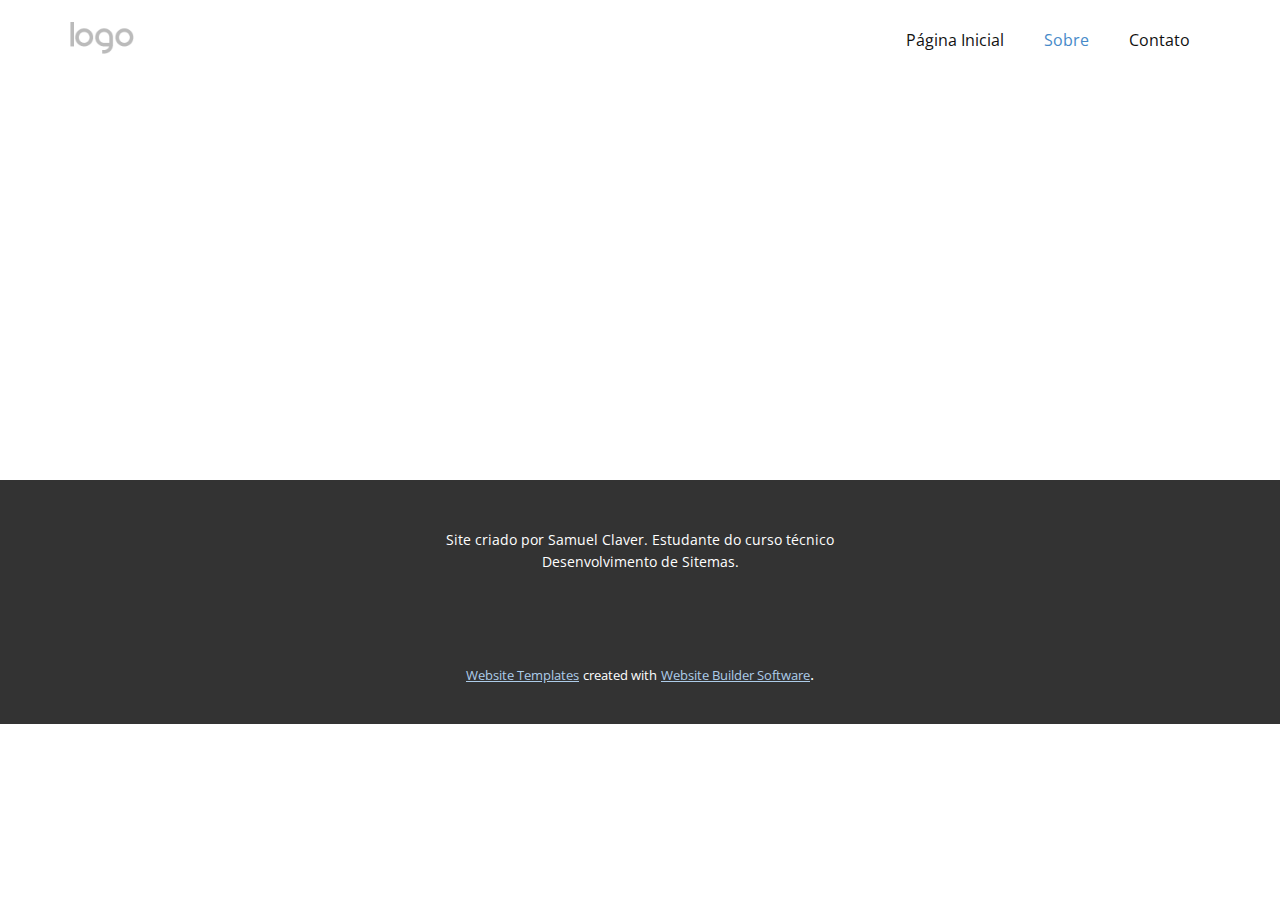
<file: Sobre.html>
<!DOCTYPE html>
<html style="font-size: 16px;" lang="pt"><head>
    <meta name="viewport" content="width=device-width, initial-scale=1.0">
    <meta charset="utf-8">
    <meta name="keywords" content="">
    <meta name="description" content="">
    <title>Sobre</title>
    <link rel="stylesheet" href="nicepage.css" media="screen">
<link rel="stylesheet" href="Sobre.css" media="screen">
    <script class="u-script" type="text/javascript" src="jquery.js" defer=""></script>
    <script class="u-script" type="text/javascript" src="nicepage.js" defer=""></script>
    <meta name="generator" content="Nicepage 5.9.10, nicepage.com">
    <link id="u-theme-google-font" rel="stylesheet" href="https://fonts.googleapis.com/css?family=Roboto:100,100i,300,300i,400,400i,500,500i,700,700i,900,900i|Open+Sans:300,300i,400,400i,500,500i,600,600i,700,700i,800,800i">
    
    
    <script type="application/ld+json">{
		"@context": "http://schema.org",
		"@type": "Organization",
		"name": "",
		"logo": "images/default-logo.png"
}</script>
    <meta name="theme-color" content="#478ac9">
    <meta property="og:title" content="Sobre">
    <meta property="og:type" content="website">
  <meta data-intl-tel-input-cdn-path="intlTelInput/"></head>
  <body class="u-body u-xl-mode" data-lang="pt"><header class="u-clearfix u-header u-header" id="sec-92f6"><div class="u-clearfix u-sheet u-valign-middle u-sheet-1">
        <a href="https://nicepage.com" class="u-image u-logo u-image-1">
          <img src="images/default-logo.png" class="u-logo-image u-logo-image-1">
        </a>
        <nav class="u-menu u-menu-dropdown u-offcanvas u-menu-1">
          <div class="menu-collapse" style="font-size: 1rem; letter-spacing: 0px;">
            <a class="u-button-style u-custom-left-right-menu-spacing u-custom-padding-bottom u-custom-top-bottom-menu-spacing u-nav-link u-text-active-palette-1-base u-text-hover-palette-2-base" href="#">
              <svg class="u-svg-link" viewBox="0 0 24 24"><use xmlns:xlink="http://www.w3.org/1999/xlink" xlink:href="#menu-hamburger"></use></svg>
              <svg class="u-svg-content" version="1.1" id="menu-hamburger" viewBox="0 0 16 16" x="0px" y="0px" xmlns:xlink="http://www.w3.org/1999/xlink" xmlns="http://www.w3.org/2000/svg"><g><rect y="1" width="16" height="2"></rect><rect y="7" width="16" height="2"></rect><rect y="13" width="16" height="2"></rect>
</g></svg>
            </a>
          </div>
          <div class="u-nav-container">
            <ul class="u-nav u-unstyled u-nav-1"><li class="u-nav-item"><a class="u-button-style u-nav-link u-text-active-palette-1-base u-text-hover-palette-2-base" href="Página-Inicial.html" style="padding: 10px 20px;">Página Inicial</a>
</li><li class="u-nav-item"><a class="u-button-style u-nav-link u-text-active-palette-1-base u-text-hover-palette-2-base" href="Sobre.html" style="padding: 10px 20px;">Sobre</a>
</li><li class="u-nav-item"><a class="u-button-style u-nav-link u-text-active-palette-1-base u-text-hover-palette-2-base" href="Contato.html" style="padding: 10px 20px;">Contato</a>
</li></ul>
          </div>
          <div class="u-nav-container-collapse">
            <div class="u-black u-container-style u-inner-container-layout u-opacity u-opacity-95 u-sidenav">
              <div class="u-inner-container-layout u-sidenav-overflow">
                <div class="u-menu-close"></div>
                <ul class="u-align-center u-nav u-popupmenu-items u-unstyled u-nav-2"><li class="u-nav-item"><a class="u-button-style u-nav-link" href="Página-Inicial.html">Página Inicial</a>
</li><li class="u-nav-item"><a class="u-button-style u-nav-link" href="Sobre.html">Sobre</a>
</li><li class="u-nav-item"><a class="u-button-style u-nav-link" href="Contato.html">Contato</a>
</li></ul>
              </div>
            </div>
            <div class="u-black u-menu-overlay u-opacity u-opacity-70"></div>
          </div>
        </nav>
      </div></header>
    <section class="u-clearfix u-section-1" id="sec-96fa">
      <div class="u-clearfix u-sheet u-sheet-1"></div>
    </section>
    
    
    <footer class="u-align-center u-clearfix u-footer u-grey-80 u-footer" id="sec-b448"><div class="u-clearfix u-sheet u-sheet-1">
        <p class="u-small-text u-text u-text-variant u-text-1">Site criado por Samuel Claver. Estudante do curso técnico Desenvolvimento de Sitemas.</p>
      </div></footer>
    <section class="u-backlink u-clearfix u-grey-80">
      <a class="u-link" href="https://nicepage.com/website-templates" target="_blank">
        <span>Website Templates</span>
      </a>
      <p class="u-text">
        <span>created with</span>
      </p>
      <a class="u-link" href="" target="_blank">
        <span>Website Builder Software</span>
      </a>. 
    </section>
  
</body></html>
</file>
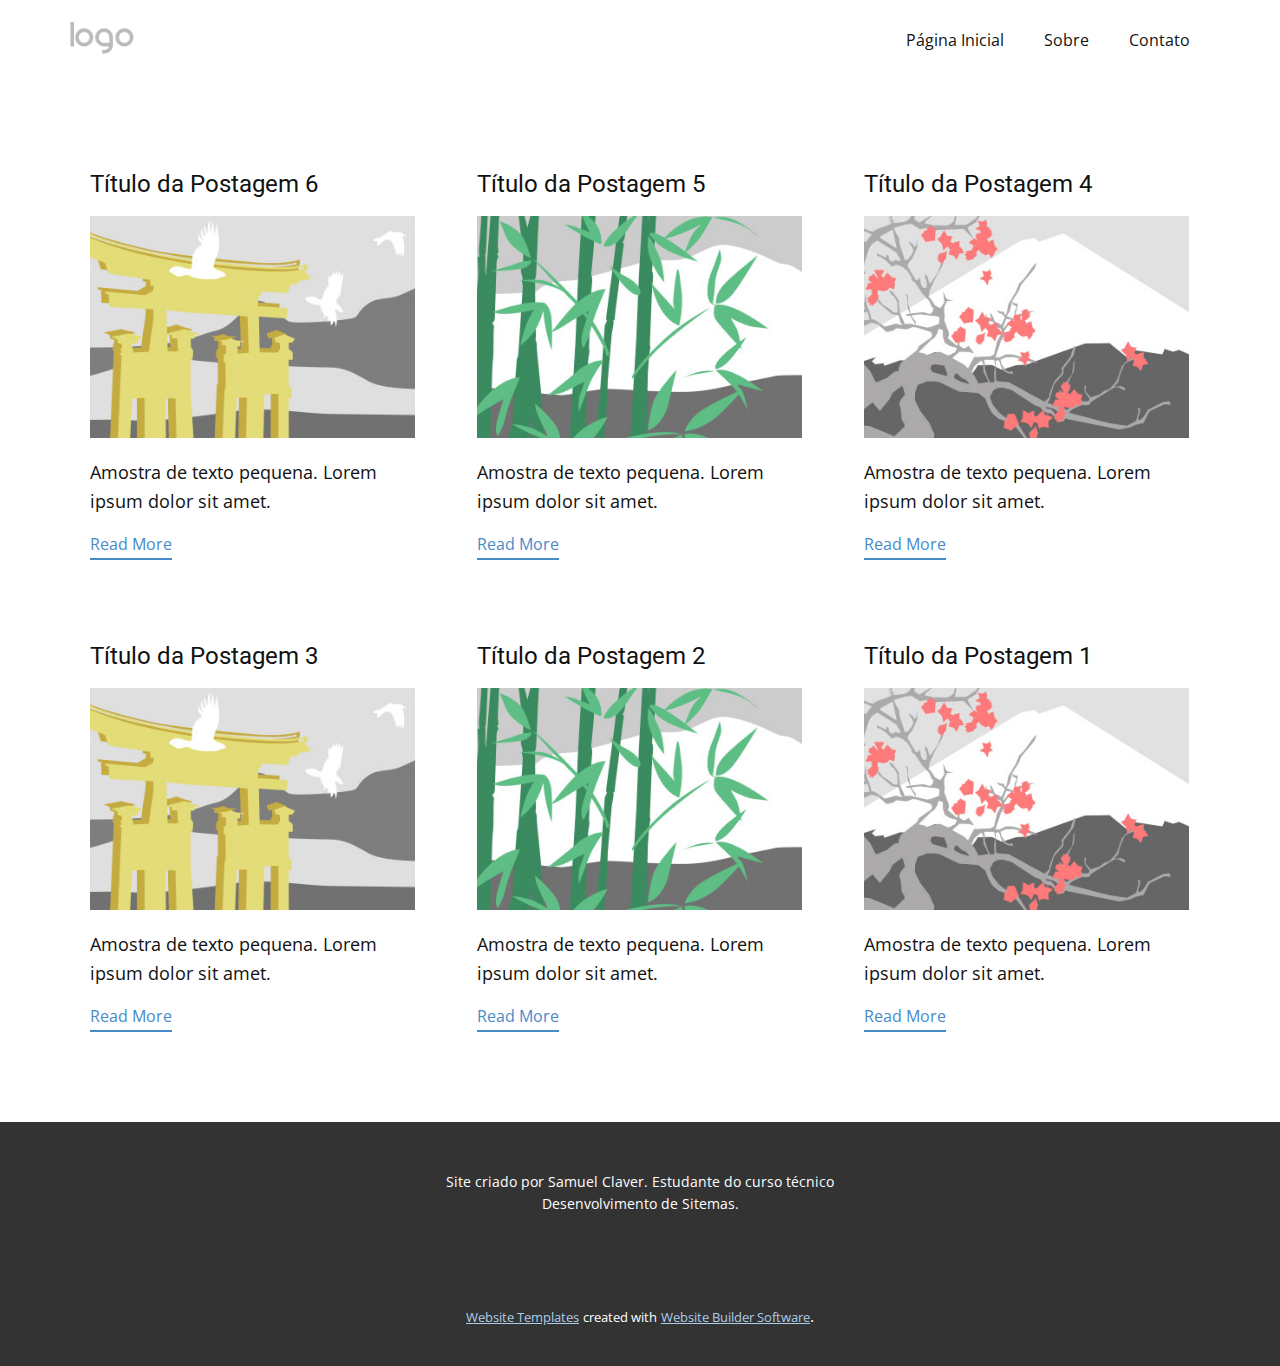
<file: blog/blog.html>
<!DOCTYPE html>
<html style="font-size: 16px;" lang="pt"><head>
    <meta name="viewport" content="width=device-width, initial-scale=1.0">
    <meta charset="utf-8">
    <meta name="keywords" content="">
    <meta name="description" content="">
    <title>Blog Template</title>
    <link rel="stylesheet" href="../nicepage.css" media="screen">
<link rel="stylesheet" href="../Blog-Template.css" media="screen">
    <script class="u-script" type="text/javascript" src="../jquery.js" defer=""></script>
    <script class="u-script" type="text/javascript" src="../nicepage.js" defer=""></script>
    <meta name="generator" content="Nicepage 5.9.10, nicepage.com">
    <link id="u-theme-google-font" rel="stylesheet" href="https://fonts.googleapis.com/css?family=Roboto:100,100i,300,300i,400,400i,500,500i,700,700i,900,900i|Open+Sans:300,300i,400,400i,500,500i,600,600i,700,700i,800,800i">
    
    
    <script type="application/ld+json">{
		"@context": "http://schema.org",
		"@type": "Organization",
		"name": "",
		"logo": "images/default-logo.png"
}</script>
    <meta name="theme-color" content="#478ac9">
  <meta data-intl-tel-input-cdn-path="intlTelInput/"></head>
  <body class="u-body u-xl-mode" data-lang="pt"><header class="u-clearfix u-header u-header" id="sec-92f6"><div class="u-clearfix u-sheet u-valign-middle u-sheet-1">
        <a href="https://nicepage.com" class="u-image u-logo u-image-1">
          <img src="../images/default-logo.png" class="u-logo-image u-logo-image-1">
        </a>
        <nav class="u-menu u-menu-dropdown u-offcanvas u-menu-1">
          <div class="menu-collapse" style="font-size: 1rem; letter-spacing: 0px;">
            <a class="u-button-style u-custom-left-right-menu-spacing u-custom-padding-bottom u-custom-top-bottom-menu-spacing u-nav-link u-text-active-palette-1-base u-text-hover-palette-2-base" href="#">
              <svg class="u-svg-link" viewBox="0 0 24 24"><use xmlns:xlink="http://www.w3.org/1999/xlink" xlink:href="#menu-hamburger"></use></svg>
              <svg class="u-svg-content" version="1.1" id="menu-hamburger" viewBox="0 0 16 16" x="0px" y="0px" xmlns:xlink="http://www.w3.org/1999/xlink" xmlns="http://www.w3.org/2000/svg"><g><rect y="1" width="16" height="2"></rect><rect y="7" width="16" height="2"></rect><rect y="13" width="16" height="2"></rect>
</g></svg>
            </a>
          </div>
          <div class="u-nav-container">
            <ul class="u-nav u-unstyled u-nav-1"><li class="u-nav-item"><a class="u-button-style u-nav-link u-text-active-palette-1-base u-text-hover-palette-2-base" href="../Página-Inicial.html" style="padding: 10px 20px;">Página Inicial</a>
</li><li class="u-nav-item"><a class="u-button-style u-nav-link u-text-active-palette-1-base u-text-hover-palette-2-base" href="../Sobre.html" style="padding: 10px 20px;">Sobre</a>
</li><li class="u-nav-item"><a class="u-button-style u-nav-link u-text-active-palette-1-base u-text-hover-palette-2-base" href="../Contato.html" style="padding: 10px 20px;">Contato</a>
</li></ul>
          </div>
          <div class="u-nav-container-collapse">
            <div class="u-black u-container-style u-inner-container-layout u-opacity u-opacity-95 u-sidenav">
              <div class="u-inner-container-layout u-sidenav-overflow">
                <div class="u-menu-close"></div>
                <ul class="u-align-center u-nav u-popupmenu-items u-unstyled u-nav-2"><li class="u-nav-item"><a class="u-button-style u-nav-link" href="../Página-Inicial.html">Página Inicial</a>
</li><li class="u-nav-item"><a class="u-button-style u-nav-link" href="../Sobre.html">Sobre</a>
</li><li class="u-nav-item"><a class="u-button-style u-nav-link" href="../Contato.html">Contato</a>
</li></ul>
              </div>
            </div>
            <div class="u-black u-menu-overlay u-opacity u-opacity-70"></div>
          </div>
        </nav>
      </div></header>
    <section class="u-clearfix u-section-1" id="sec-3363">
      <div class="u-clearfix u-sheet u-valign-middle u-sheet-1"><!--blog--><!--blog_options_json--><!--{"type":"Recent","source":"","tags":"","count":""}--><!--/blog_options_json-->
        <div class="u-blog u-expanded-width u-repeater u-repeater-1"><!--blog_post-->
          <div class="u-blog-post u-container-style u-repeater-item u-white u-repeater-item-1">
            <div class="u-container-layout u-similar-container u-valign-top u-container-layout-1"><!--blog_post_header-->
              <h4 class="u-blog-control u-text u-text-1">
                <a class="u-post-header-link" href="../blog/post-5.html">Título da Postagem 6</a>
              </h4><!--/blog_post_header--><!--blog_post_image-->
              <a class="u-post-header-link" href="../blog/post-5.html"><img alt="" class="u-blog-control u-expanded-width u-image u-image-default u-image-1" src="../images/8ad73f3c.jpeg"></a><!--/blog_post_image--><!--blog_post_content-->
              <div class="u-blog-control u-post-content u-text u-text-2 fr-view">Amostra de texto pequena. Lorem ipsum dolor sit amet.</div><!--/blog_post_content--><!--blog_post_readmore-->
              <a href="../blog/post-5.html" class="u-blog-control u-border-2 u-border-palette-1-base u-btn u-btn-rectangle u-button-style u-none u-btn-1"><!--blog_post_readmore_content--><!--options_json--><!--{"content":"Read More","defaultValue":"Ler Mais"}--><!--/options_json-->Read More<!--/blog_post_readmore_content--></a><!--/blog_post_readmore-->
            </div>
          </div><div class="u-blog-post u-container-style u-repeater-item u-video-cover u-white">
            <div class="u-container-layout u-similar-container u-valign-top u-container-layout-2"><!--blog_post_header-->
              <h4 class="u-blog-control u-text u-text-3">
                <a class="u-post-header-link" href="../blog/post-4.html">Título da Postagem 5</a>
              </h4><!--/blog_post_header--><!--blog_post_image-->
              <a class="u-post-header-link" href="../blog/post-4.html"><img alt="" class="u-blog-control u-expanded-width u-image u-image-default u-image-2" src="../images/68f64b9d.jpeg"></a><!--/blog_post_image--><!--blog_post_content-->
              <div class="u-blog-control u-post-content u-text u-text-4 fr-view">Amostra de texto pequena. Lorem ipsum dolor sit amet.</div><!--/blog_post_content--><!--blog_post_readmore-->
              <a href="../blog/post-4.html" class="u-blog-control u-border-2 u-border-palette-1-base u-btn u-btn-rectangle u-button-style u-none u-btn-2"><!--blog_post_readmore_content--><!--options_json--><!--{"content":"Read More","defaultValue":"Ler Mais"}--><!--/options_json-->Read More<!--/blog_post_readmore_content--></a><!--/blog_post_readmore-->
            </div>
          </div><div class="u-blog-post u-container-style u-repeater-item u-video-cover u-white">
            <div class="u-container-layout u-similar-container u-valign-top u-container-layout-3"><!--blog_post_header-->
              <h4 class="u-blog-control u-text u-text-5">
                <a class="u-post-header-link" href="../blog/post-3.html">Título da Postagem 4</a>
              </h4><!--/blog_post_header--><!--blog_post_image-->
              <a class="u-post-header-link" href="../blog/post-3.html"><img alt="" class="u-blog-control u-expanded-width u-image u-image-default u-image-3" src="../images/0fd3416c.jpeg"></a><!--/blog_post_image--><!--blog_post_content-->
              <div class="u-blog-control u-post-content u-text u-text-6 fr-view">Amostra de texto pequena. Lorem ipsum dolor sit amet.</div><!--/blog_post_content--><!--blog_post_readmore-->
              <a href="../blog/post-3.html" class="u-blog-control u-border-2 u-border-palette-1-base u-btn u-btn-rectangle u-button-style u-none u-btn-3"><!--blog_post_readmore_content--><!--options_json--><!--{"content":"Read More","defaultValue":"Ler Mais"}--><!--/options_json-->Read More<!--/blog_post_readmore_content--></a><!--/blog_post_readmore-->
            </div>
          </div><div class="u-blog-post u-container-style u-repeater-item u-white u-repeater-item-1">
            <div class="u-container-layout u-similar-container u-valign-top u-container-layout-1"><!--blog_post_header-->
              <h4 class="u-blog-control u-text u-text-1">
                <a class="u-post-header-link" href="../blog/post-2.html">Título da Postagem 3</a>
              </h4><!--/blog_post_header--><!--blog_post_image-->
              <a class="u-post-header-link" href="../blog/post-2.html"><img alt="" class="u-blog-control u-expanded-width u-image u-image-default u-image-1" src="../images/8ad73f3c.jpeg"></a><!--/blog_post_image--><!--blog_post_content-->
              <div class="u-blog-control u-post-content u-text u-text-2 fr-view">Amostra de texto pequena. Lorem ipsum dolor sit amet.</div><!--/blog_post_content--><!--blog_post_readmore-->
              <a href="../blog/post-2.html" class="u-blog-control u-border-2 u-border-palette-1-base u-btn u-btn-rectangle u-button-style u-none u-btn-1"><!--blog_post_readmore_content--><!--options_json--><!--{"content":"Read More","defaultValue":"Ler Mais"}--><!--/options_json-->Read More<!--/blog_post_readmore_content--></a><!--/blog_post_readmore-->
            </div>
          </div><div class="u-blog-post u-container-style u-repeater-item u-video-cover u-white">
            <div class="u-container-layout u-similar-container u-valign-top u-container-layout-2"><!--blog_post_header-->
              <h4 class="u-blog-control u-text u-text-3">
                <a class="u-post-header-link" href="../blog/post-1.html">Título da Postagem 2</a>
              </h4><!--/blog_post_header--><!--blog_post_image-->
              <a class="u-post-header-link" href="../blog/post-1.html"><img alt="" class="u-blog-control u-expanded-width u-image u-image-default u-image-2" src="../images/68f64b9d.jpeg"></a><!--/blog_post_image--><!--blog_post_content-->
              <div class="u-blog-control u-post-content u-text u-text-4 fr-view">Amostra de texto pequena. Lorem ipsum dolor sit amet.</div><!--/blog_post_content--><!--blog_post_readmore-->
              <a href="../blog/post-1.html" class="u-blog-control u-border-2 u-border-palette-1-base u-btn u-btn-rectangle u-button-style u-none u-btn-2"><!--blog_post_readmore_content--><!--options_json--><!--{"content":"Read More","defaultValue":"Ler Mais"}--><!--/options_json-->Read More<!--/blog_post_readmore_content--></a><!--/blog_post_readmore-->
            </div>
          </div><div class="u-blog-post u-container-style u-repeater-item u-video-cover u-white">
            <div class="u-container-layout u-similar-container u-valign-top u-container-layout-3"><!--blog_post_header-->
              <h4 class="u-blog-control u-text u-text-5">
                <a class="u-post-header-link" href="../blog/post.html">Título da Postagem 1</a>
              </h4><!--/blog_post_header--><!--blog_post_image-->
              <a class="u-post-header-link" href="../blog/post.html"><img alt="" class="u-blog-control u-expanded-width u-image u-image-default u-image-3" src="../images/0fd3416c.jpeg"></a><!--/blog_post_image--><!--blog_post_content-->
              <div class="u-blog-control u-post-content u-text u-text-6 fr-view">Amostra de texto pequena. Lorem ipsum dolor sit amet.</div><!--/blog_post_content--><!--blog_post_readmore-->
              <a href="../blog/post.html" class="u-blog-control u-border-2 u-border-palette-1-base u-btn u-btn-rectangle u-button-style u-none u-btn-3"><!--blog_post_readmore_content--><!--options_json--><!--{"content":"Read More","defaultValue":"Ler Mais"}--><!--/options_json-->Read More<!--/blog_post_readmore_content--></a><!--/blog_post_readmore-->
            </div>
          </div><!--/blog_post--><!--blog_post-->
          <!--/blog_post--><!--blog_post-->
          <!--/blog_post-->
        </div><!--/blog-->
      </div>
    </section>
    
    
    <footer class="u-align-center u-clearfix u-footer u-grey-80 u-footer" id="sec-b448"><div class="u-clearfix u-sheet u-sheet-1">
        <p class="u-small-text u-text u-text-variant u-text-1">Site criado por Samuel Claver. Estudante do curso técnico Desenvolvimento de Sitemas.</p>
      </div></footer>
    <section class="u-backlink u-clearfix u-grey-80">
      <a class="u-link" href="https://nicepage.com/website-templates" target="_blank">
        <span>Website Templates</span>
      </a>
      <p class="u-text">
        <span>created with</span>
      </p>
      <a class="u-link" href="" target="_blank">
        <span>Website Builder Software</span>
      </a>. 
    </section>
  
</body></html>
</file>
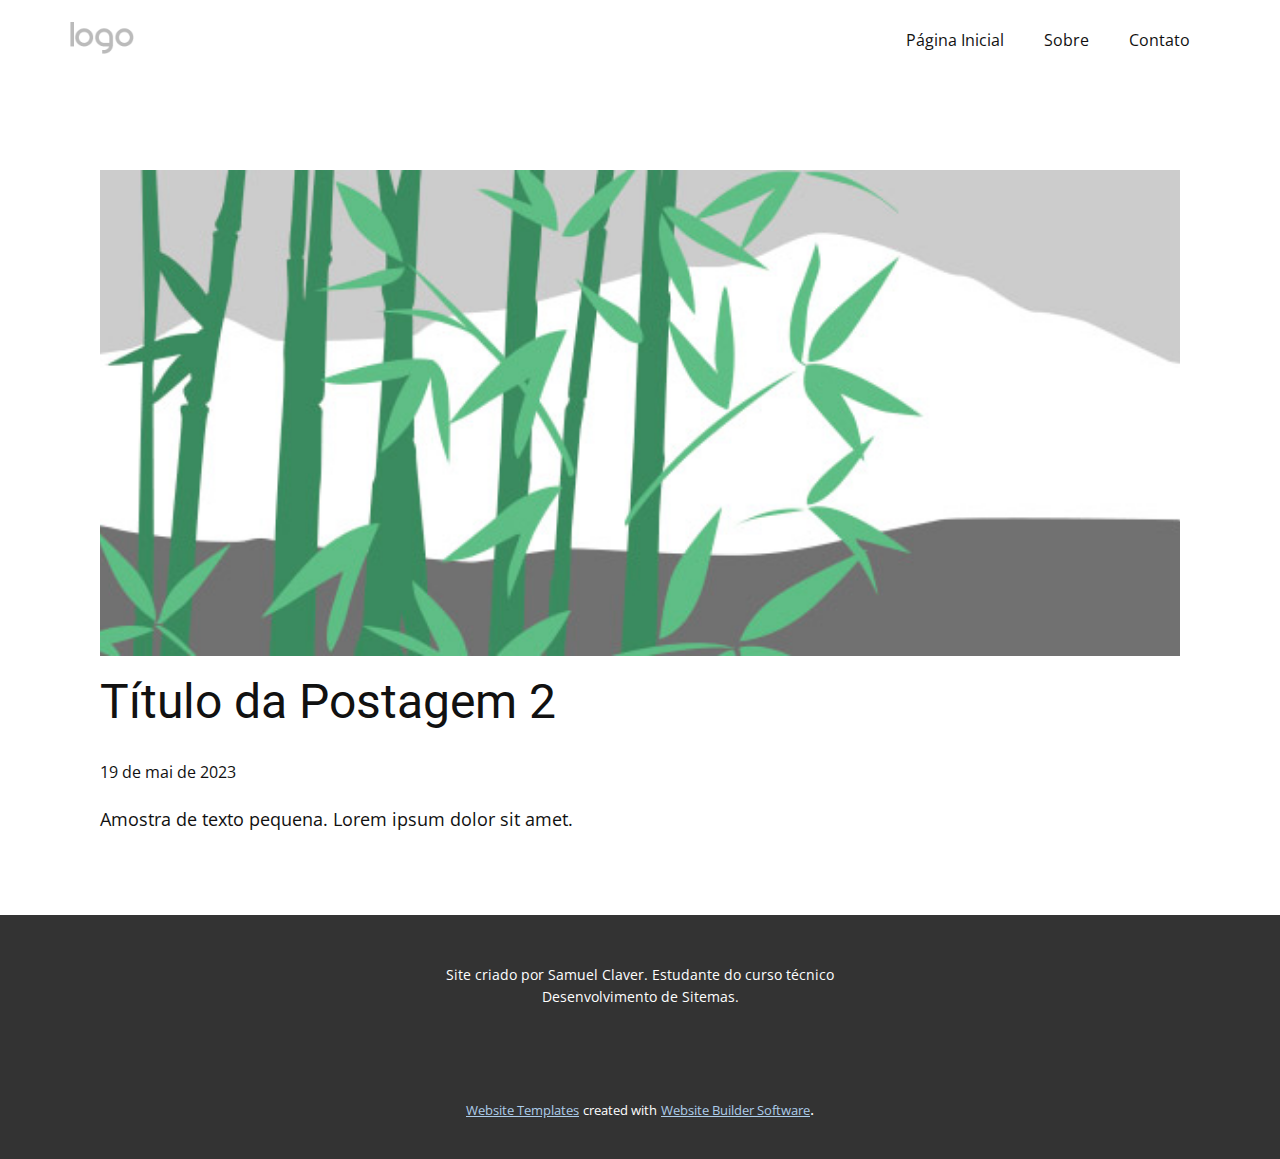
<file: blog/post-1.html>
<!DOCTYPE html>
<html style="font-size: 16px;" lang="pt"><head>
    <meta name="viewport" content="width=device-width, initial-scale=1.0">
    <meta charset="utf-8">
    <meta name="keywords" content="Título da Postagem 1">
    <meta name="description" content="">
    <title>Título da Postagem 2</title>
    <link rel="stylesheet" href="../nicepage.css" media="screen">
<link rel="stylesheet" href="../Post-Template.css" media="screen">
    <script class="u-script" type="text/javascript" src="../jquery.js" defer=""></script>
    <script class="u-script" type="text/javascript" src="../nicepage.js" defer=""></script>
    <meta name="generator" content="Nicepage 5.9.10, nicepage.com">
    <link id="u-theme-google-font" rel="stylesheet" href="https://fonts.googleapis.com/css?family=Roboto:100,100i,300,300i,400,400i,500,500i,700,700i,900,900i|Open+Sans:300,300i,400,400i,500,500i,600,600i,700,700i,800,800i">
    
    
    <script type="application/ld+json">{
		"@context": "http://schema.org",
		"@type": "Organization",
		"name": "",
		"logo": "images/default-logo.png"
}</script>
    <meta name="theme-color" content="#478ac9">
  <meta data-intl-tel-input-cdn-path="intlTelInput/"></head>
  <body class="u-body u-xl-mode" data-lang="pt"><header class="u-clearfix u-header u-header" id="sec-92f6"><div class="u-clearfix u-sheet u-valign-middle u-sheet-1">
        <a href="https://nicepage.com" class="u-image u-logo u-image-1">
          <img src="../images/default-logo.png" class="u-logo-image u-logo-image-1">
        </a>
        <nav class="u-menu u-menu-dropdown u-offcanvas u-menu-1">
          <div class="menu-collapse" style="font-size: 1rem; letter-spacing: 0px;">
            <a class="u-button-style u-custom-left-right-menu-spacing u-custom-padding-bottom u-custom-top-bottom-menu-spacing u-nav-link u-text-active-palette-1-base u-text-hover-palette-2-base" href="#">
              <svg class="u-svg-link" viewBox="0 0 24 24"><use xmlns:xlink="http://www.w3.org/1999/xlink" xlink:href="#menu-hamburger"></use></svg>
              <svg class="u-svg-content" version="1.1" id="menu-hamburger" viewBox="0 0 16 16" x="0px" y="0px" xmlns:xlink="http://www.w3.org/1999/xlink" xmlns="http://www.w3.org/2000/svg"><g><rect y="1" width="16" height="2"></rect><rect y="7" width="16" height="2"></rect><rect y="13" width="16" height="2"></rect>
</g></svg>
            </a>
          </div>
          <div class="u-nav-container">
            <ul class="u-nav u-unstyled u-nav-1"><li class="u-nav-item"><a class="u-button-style u-nav-link u-text-active-palette-1-base u-text-hover-palette-2-base" href="../Página-Inicial.html" style="padding: 10px 20px;">Página Inicial</a>
</li><li class="u-nav-item"><a class="u-button-style u-nav-link u-text-active-palette-1-base u-text-hover-palette-2-base" href="../Sobre.html" style="padding: 10px 20px;">Sobre</a>
</li><li class="u-nav-item"><a class="u-button-style u-nav-link u-text-active-palette-1-base u-text-hover-palette-2-base" href="../Contato.html" style="padding: 10px 20px;">Contato</a>
</li></ul>
          </div>
          <div class="u-nav-container-collapse">
            <div class="u-black u-container-style u-inner-container-layout u-opacity u-opacity-95 u-sidenav">
              <div class="u-inner-container-layout u-sidenav-overflow">
                <div class="u-menu-close"></div>
                <ul class="u-align-center u-nav u-popupmenu-items u-unstyled u-nav-2"><li class="u-nav-item"><a class="u-button-style u-nav-link" href="../Página-Inicial.html">Página Inicial</a>
</li><li class="u-nav-item"><a class="u-button-style u-nav-link" href="../Sobre.html">Sobre</a>
</li><li class="u-nav-item"><a class="u-button-style u-nav-link" href="../Contato.html">Contato</a>
</li></ul>
              </div>
            </div>
            <div class="u-black u-menu-overlay u-opacity u-opacity-70"></div>
          </div>
        </nav>
      </div></header>
    <section class="u-align-center u-clearfix u-section-1" id="sec-bb84">
      <div class="u-clearfix u-sheet u-valign-middle-md u-valign-middle-sm u-valign-middle-xs u-sheet-1"><!--post_details--><!--post_details_options_json--><!--{"source":""}--><!--/post_details_options_json--><!--blog_post-->
        <div class="u-container-style u-expanded-width u-post-details u-post-details-1">
          <div class="u-container-layout u-valign-middle u-container-layout-1"><!--blog_post_image-->
            <img alt="" class="u-blog-control u-expanded-width u-image u-image-default u-image-1" src="../images/68f64b9d.jpeg"><!--/blog_post_image--><!--blog_post_header-->
            <h2 class="u-blog-control u-text u-text-1">Título da Postagem 2</h2><!--/blog_post_header--><!--blog_post_metadata-->
            <div class="u-blog-control u-metadata u-metadata-1"><!--blog_post_metadata_date-->
              <span class="u-meta-date u-meta-icon">19 de mai de 2023</span><!--/blog_post_metadata_date--><!--blog_post_metadata_category-->
              <!--/blog_post_metadata_category--><!--blog_post_metadata_comments-->
              <!--/blog_post_metadata_comments-->
            </div><!--/blog_post_metadata--><!--blog_post_content-->
            <div class="u-align-justify u-blog-control u-post-content u-text u-text-2 fr-view">
  Amostra de texto pequena. Lorem ipsum dolor sit amet.
  </div><!--/blog_post_content-->
          </div>
        </div><!--/blog_post--><!--/post_details-->
      </div>
    </section>
    
    
    <footer class="u-align-center u-clearfix u-footer u-grey-80 u-footer" id="sec-b448"><div class="u-clearfix u-sheet u-sheet-1">
        <p class="u-small-text u-text u-text-variant u-text-1">Site criado por Samuel Claver. Estudante do curso técnico Desenvolvimento de Sitemas.</p>
      </div></footer>
    <section class="u-backlink u-clearfix u-grey-80">
      <a class="u-link" href="https://nicepage.com/website-templates" target="_blank">
        <span>Website Templates</span>
      </a>
      <p class="u-text">
        <span>created with</span>
      </p>
      <a class="u-link" href="" target="_blank">
        <span>Website Builder Software</span>
      </a>. 
    </section>
  
</body></html>
</file>
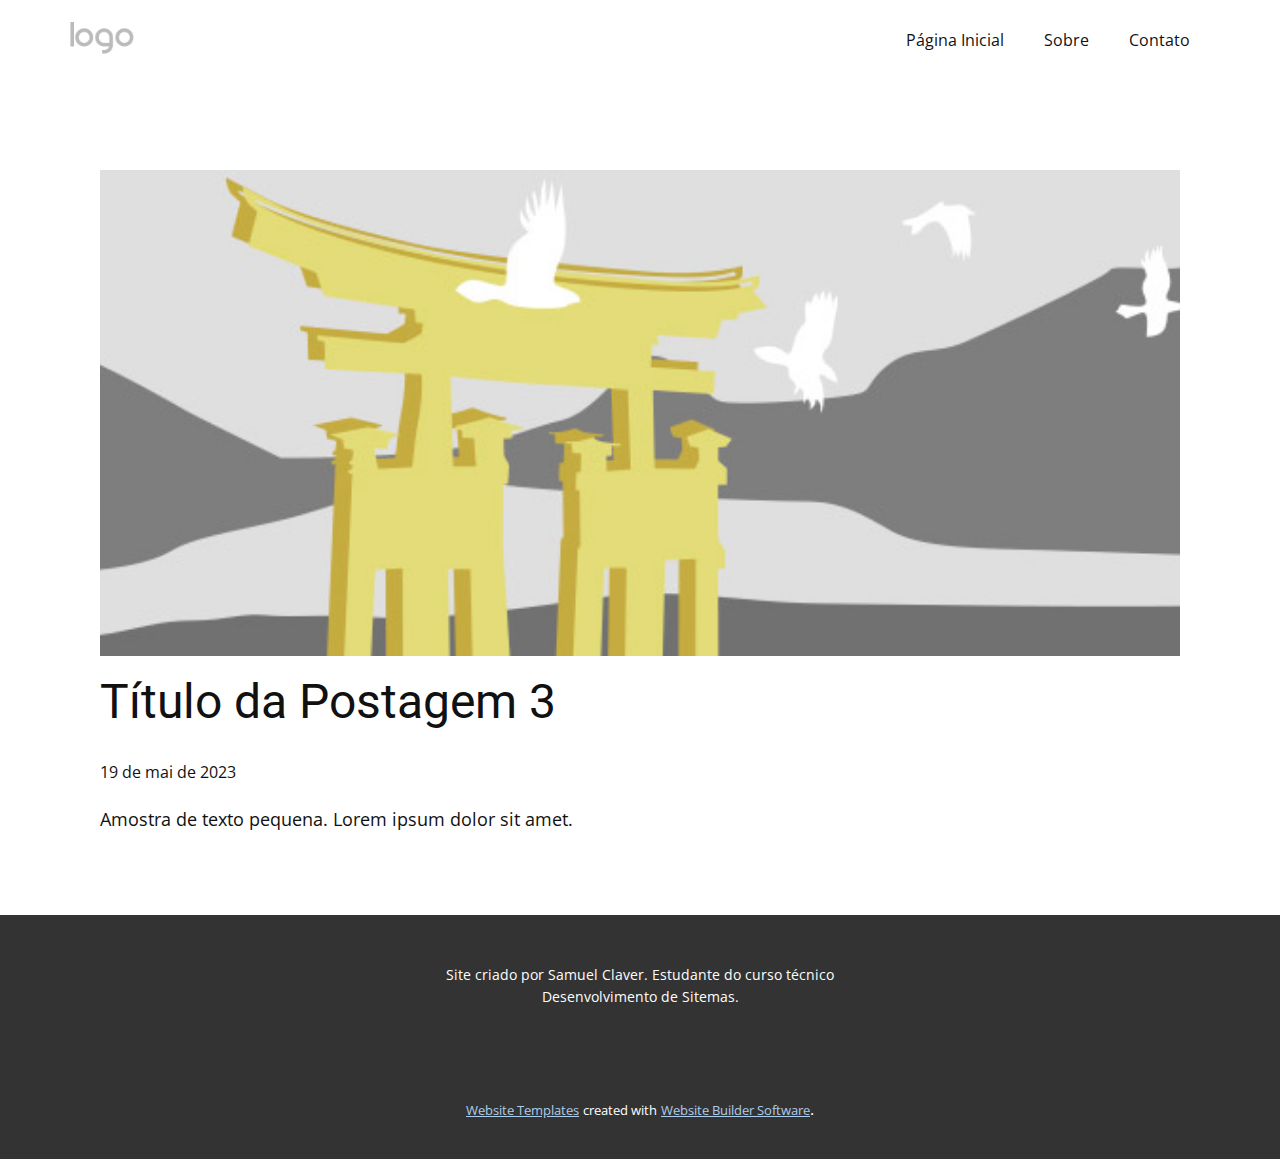
<file: blog/post-2.html>
<!DOCTYPE html>
<html style="font-size: 16px;" lang="pt"><head>
    <meta name="viewport" content="width=device-width, initial-scale=1.0">
    <meta charset="utf-8">
    <meta name="keywords" content="Título da Postagem 1">
    <meta name="description" content="">
    <title>Título da Postagem 3</title>
    <link rel="stylesheet" href="../nicepage.css" media="screen">
<link rel="stylesheet" href="../Post-Template.css" media="screen">
    <script class="u-script" type="text/javascript" src="../jquery.js" defer=""></script>
    <script class="u-script" type="text/javascript" src="../nicepage.js" defer=""></script>
    <meta name="generator" content="Nicepage 5.9.10, nicepage.com">
    <link id="u-theme-google-font" rel="stylesheet" href="https://fonts.googleapis.com/css?family=Roboto:100,100i,300,300i,400,400i,500,500i,700,700i,900,900i|Open+Sans:300,300i,400,400i,500,500i,600,600i,700,700i,800,800i">
    
    
    <script type="application/ld+json">{
		"@context": "http://schema.org",
		"@type": "Organization",
		"name": "",
		"logo": "images/default-logo.png"
}</script>
    <meta name="theme-color" content="#478ac9">
  <meta data-intl-tel-input-cdn-path="intlTelInput/"></head>
  <body class="u-body u-xl-mode" data-lang="pt"><header class="u-clearfix u-header u-header" id="sec-92f6"><div class="u-clearfix u-sheet u-valign-middle u-sheet-1">
        <a href="https://nicepage.com" class="u-image u-logo u-image-1">
          <img src="../images/default-logo.png" class="u-logo-image u-logo-image-1">
        </a>
        <nav class="u-menu u-menu-dropdown u-offcanvas u-menu-1">
          <div class="menu-collapse" style="font-size: 1rem; letter-spacing: 0px;">
            <a class="u-button-style u-custom-left-right-menu-spacing u-custom-padding-bottom u-custom-top-bottom-menu-spacing u-nav-link u-text-active-palette-1-base u-text-hover-palette-2-base" href="#">
              <svg class="u-svg-link" viewBox="0 0 24 24"><use xmlns:xlink="http://www.w3.org/1999/xlink" xlink:href="#menu-hamburger"></use></svg>
              <svg class="u-svg-content" version="1.1" id="menu-hamburger" viewBox="0 0 16 16" x="0px" y="0px" xmlns:xlink="http://www.w3.org/1999/xlink" xmlns="http://www.w3.org/2000/svg"><g><rect y="1" width="16" height="2"></rect><rect y="7" width="16" height="2"></rect><rect y="13" width="16" height="2"></rect>
</g></svg>
            </a>
          </div>
          <div class="u-nav-container">
            <ul class="u-nav u-unstyled u-nav-1"><li class="u-nav-item"><a class="u-button-style u-nav-link u-text-active-palette-1-base u-text-hover-palette-2-base" href="../Página-Inicial.html" style="padding: 10px 20px;">Página Inicial</a>
</li><li class="u-nav-item"><a class="u-button-style u-nav-link u-text-active-palette-1-base u-text-hover-palette-2-base" href="../Sobre.html" style="padding: 10px 20px;">Sobre</a>
</li><li class="u-nav-item"><a class="u-button-style u-nav-link u-text-active-palette-1-base u-text-hover-palette-2-base" href="../Contato.html" style="padding: 10px 20px;">Contato</a>
</li></ul>
          </div>
          <div class="u-nav-container-collapse">
            <div class="u-black u-container-style u-inner-container-layout u-opacity u-opacity-95 u-sidenav">
              <div class="u-inner-container-layout u-sidenav-overflow">
                <div class="u-menu-close"></div>
                <ul class="u-align-center u-nav u-popupmenu-items u-unstyled u-nav-2"><li class="u-nav-item"><a class="u-button-style u-nav-link" href="../Página-Inicial.html">Página Inicial</a>
</li><li class="u-nav-item"><a class="u-button-style u-nav-link" href="../Sobre.html">Sobre</a>
</li><li class="u-nav-item"><a class="u-button-style u-nav-link" href="../Contato.html">Contato</a>
</li></ul>
              </div>
            </div>
            <div class="u-black u-menu-overlay u-opacity u-opacity-70"></div>
          </div>
        </nav>
      </div></header>
    <section class="u-align-center u-clearfix u-section-1" id="sec-bb84">
      <div class="u-clearfix u-sheet u-valign-middle-md u-valign-middle-sm u-valign-middle-xs u-sheet-1"><!--post_details--><!--post_details_options_json--><!--{"source":""}--><!--/post_details_options_json--><!--blog_post-->
        <div class="u-container-style u-expanded-width u-post-details u-post-details-1">
          <div class="u-container-layout u-valign-middle u-container-layout-1"><!--blog_post_image-->
            <img alt="" class="u-blog-control u-expanded-width u-image u-image-default u-image-1" src="../images/8ad73f3c.jpeg"><!--/blog_post_image--><!--blog_post_header-->
            <h2 class="u-blog-control u-text u-text-1">Título da Postagem 3</h2><!--/blog_post_header--><!--blog_post_metadata-->
            <div class="u-blog-control u-metadata u-metadata-1"><!--blog_post_metadata_date-->
              <span class="u-meta-date u-meta-icon">19 de mai de 2023</span><!--/blog_post_metadata_date--><!--blog_post_metadata_category-->
              <!--/blog_post_metadata_category--><!--blog_post_metadata_comments-->
              <!--/blog_post_metadata_comments-->
            </div><!--/blog_post_metadata--><!--blog_post_content-->
            <div class="u-align-justify u-blog-control u-post-content u-text u-text-2 fr-view">
  Amostra de texto pequena. Lorem ipsum dolor sit amet.
  </div><!--/blog_post_content-->
          </div>
        </div><!--/blog_post--><!--/post_details-->
      </div>
    </section>
    
    
    <footer class="u-align-center u-clearfix u-footer u-grey-80 u-footer" id="sec-b448"><div class="u-clearfix u-sheet u-sheet-1">
        <p class="u-small-text u-text u-text-variant u-text-1">Site criado por Samuel Claver. Estudante do curso técnico Desenvolvimento de Sitemas.</p>
      </div></footer>
    <section class="u-backlink u-clearfix u-grey-80">
      <a class="u-link" href="https://nicepage.com/website-templates" target="_blank">
        <span>Website Templates</span>
      </a>
      <p class="u-text">
        <span>created with</span>
      </p>
      <a class="u-link" href="" target="_blank">
        <span>Website Builder Software</span>
      </a>. 
    </section>
  
</body></html>
</file>
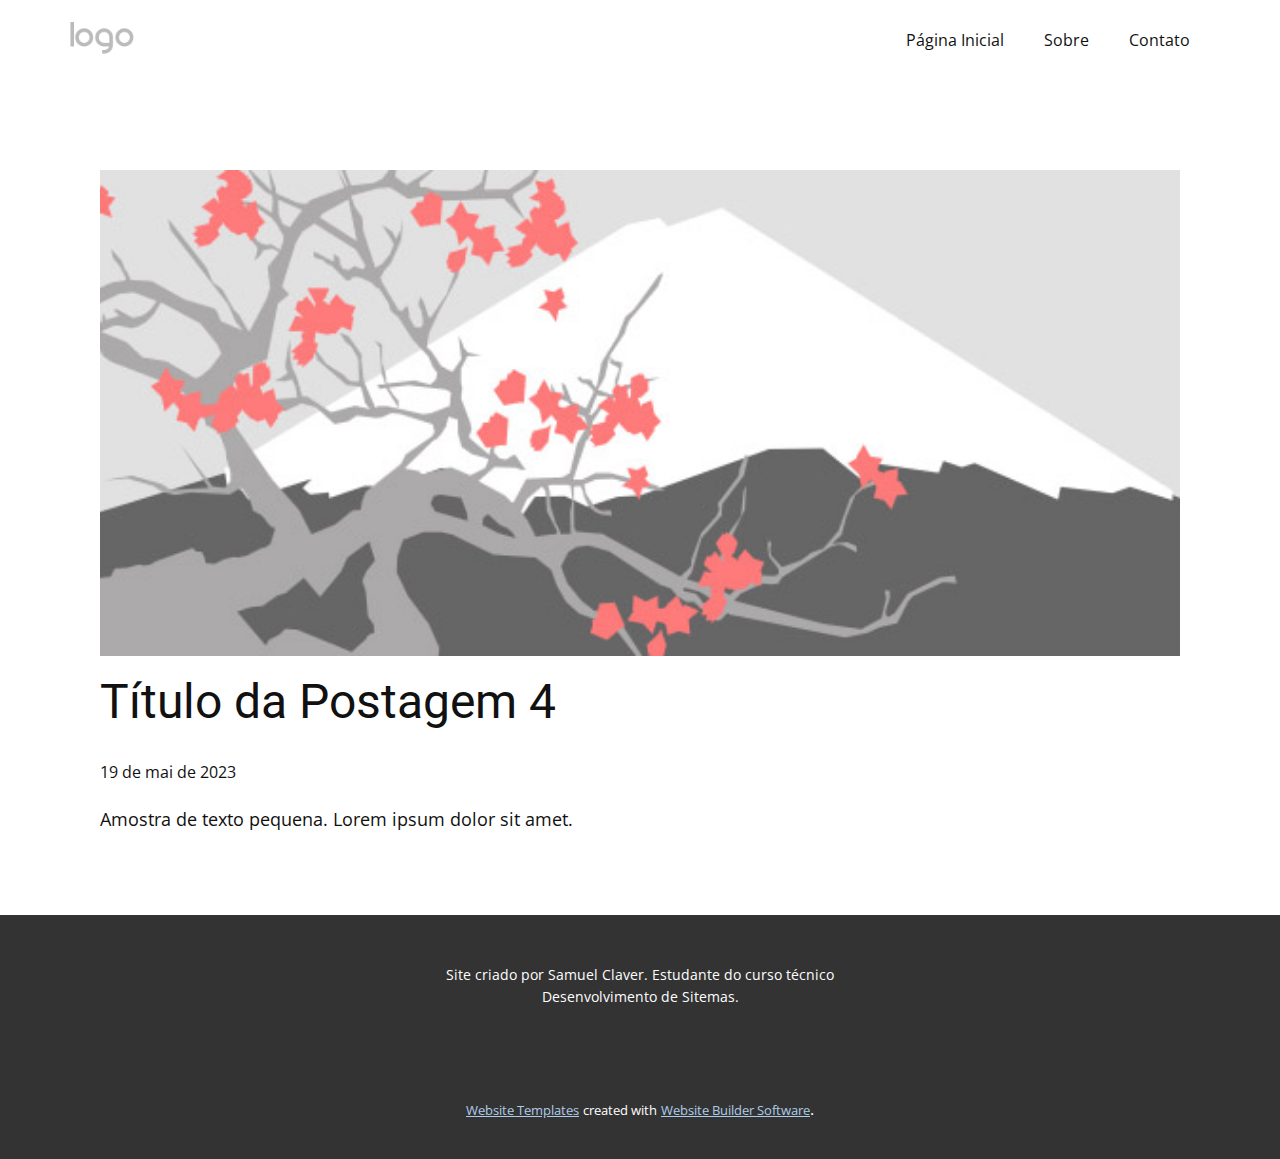
<file: blog/post-3.html>
<!DOCTYPE html>
<html style="font-size: 16px;" lang="pt"><head>
    <meta name="viewport" content="width=device-width, initial-scale=1.0">
    <meta charset="utf-8">
    <meta name="keywords" content="Título da Postagem 1">
    <meta name="description" content="">
    <title>Título da Postagem 4</title>
    <link rel="stylesheet" href="../nicepage.css" media="screen">
<link rel="stylesheet" href="../Post-Template.css" media="screen">
    <script class="u-script" type="text/javascript" src="../jquery.js" defer=""></script>
    <script class="u-script" type="text/javascript" src="../nicepage.js" defer=""></script>
    <meta name="generator" content="Nicepage 5.9.10, nicepage.com">
    <link id="u-theme-google-font" rel="stylesheet" href="https://fonts.googleapis.com/css?family=Roboto:100,100i,300,300i,400,400i,500,500i,700,700i,900,900i|Open+Sans:300,300i,400,400i,500,500i,600,600i,700,700i,800,800i">
    
    
    <script type="application/ld+json">{
		"@context": "http://schema.org",
		"@type": "Organization",
		"name": "",
		"logo": "images/default-logo.png"
}</script>
    <meta name="theme-color" content="#478ac9">
  <meta data-intl-tel-input-cdn-path="intlTelInput/"></head>
  <body class="u-body u-xl-mode" data-lang="pt"><header class="u-clearfix u-header u-header" id="sec-92f6"><div class="u-clearfix u-sheet u-valign-middle u-sheet-1">
        <a href="https://nicepage.com" class="u-image u-logo u-image-1">
          <img src="../images/default-logo.png" class="u-logo-image u-logo-image-1">
        </a>
        <nav class="u-menu u-menu-dropdown u-offcanvas u-menu-1">
          <div class="menu-collapse" style="font-size: 1rem; letter-spacing: 0px;">
            <a class="u-button-style u-custom-left-right-menu-spacing u-custom-padding-bottom u-custom-top-bottom-menu-spacing u-nav-link u-text-active-palette-1-base u-text-hover-palette-2-base" href="#">
              <svg class="u-svg-link" viewBox="0 0 24 24"><use xmlns:xlink="http://www.w3.org/1999/xlink" xlink:href="#menu-hamburger"></use></svg>
              <svg class="u-svg-content" version="1.1" id="menu-hamburger" viewBox="0 0 16 16" x="0px" y="0px" xmlns:xlink="http://www.w3.org/1999/xlink" xmlns="http://www.w3.org/2000/svg"><g><rect y="1" width="16" height="2"></rect><rect y="7" width="16" height="2"></rect><rect y="13" width="16" height="2"></rect>
</g></svg>
            </a>
          </div>
          <div class="u-nav-container">
            <ul class="u-nav u-unstyled u-nav-1"><li class="u-nav-item"><a class="u-button-style u-nav-link u-text-active-palette-1-base u-text-hover-palette-2-base" href="../Página-Inicial.html" style="padding: 10px 20px;">Página Inicial</a>
</li><li class="u-nav-item"><a class="u-button-style u-nav-link u-text-active-palette-1-base u-text-hover-palette-2-base" href="../Sobre.html" style="padding: 10px 20px;">Sobre</a>
</li><li class="u-nav-item"><a class="u-button-style u-nav-link u-text-active-palette-1-base u-text-hover-palette-2-base" href="../Contato.html" style="padding: 10px 20px;">Contato</a>
</li></ul>
          </div>
          <div class="u-nav-container-collapse">
            <div class="u-black u-container-style u-inner-container-layout u-opacity u-opacity-95 u-sidenav">
              <div class="u-inner-container-layout u-sidenav-overflow">
                <div class="u-menu-close"></div>
                <ul class="u-align-center u-nav u-popupmenu-items u-unstyled u-nav-2"><li class="u-nav-item"><a class="u-button-style u-nav-link" href="../Página-Inicial.html">Página Inicial</a>
</li><li class="u-nav-item"><a class="u-button-style u-nav-link" href="../Sobre.html">Sobre</a>
</li><li class="u-nav-item"><a class="u-button-style u-nav-link" href="../Contato.html">Contato</a>
</li></ul>
              </div>
            </div>
            <div class="u-black u-menu-overlay u-opacity u-opacity-70"></div>
          </div>
        </nav>
      </div></header>
    <section class="u-align-center u-clearfix u-section-1" id="sec-bb84">
      <div class="u-clearfix u-sheet u-valign-middle-md u-valign-middle-sm u-valign-middle-xs u-sheet-1"><!--post_details--><!--post_details_options_json--><!--{"source":""}--><!--/post_details_options_json--><!--blog_post-->
        <div class="u-container-style u-expanded-width u-post-details u-post-details-1">
          <div class="u-container-layout u-valign-middle u-container-layout-1"><!--blog_post_image-->
            <img alt="" class="u-blog-control u-expanded-width u-image u-image-default u-image-1" src="../images/0fd3416c.jpeg"><!--/blog_post_image--><!--blog_post_header-->
            <h2 class="u-blog-control u-text u-text-1">Título da Postagem 4</h2><!--/blog_post_header--><!--blog_post_metadata-->
            <div class="u-blog-control u-metadata u-metadata-1"><!--blog_post_metadata_date-->
              <span class="u-meta-date u-meta-icon">19 de mai de 2023</span><!--/blog_post_metadata_date--><!--blog_post_metadata_category-->
              <!--/blog_post_metadata_category--><!--blog_post_metadata_comments-->
              <!--/blog_post_metadata_comments-->
            </div><!--/blog_post_metadata--><!--blog_post_content-->
            <div class="u-align-justify u-blog-control u-post-content u-text u-text-2 fr-view">
  Amostra de texto pequena. Lorem ipsum dolor sit amet.
  </div><!--/blog_post_content-->
          </div>
        </div><!--/blog_post--><!--/post_details-->
      </div>
    </section>
    
    
    <footer class="u-align-center u-clearfix u-footer u-grey-80 u-footer" id="sec-b448"><div class="u-clearfix u-sheet u-sheet-1">
        <p class="u-small-text u-text u-text-variant u-text-1">Site criado por Samuel Claver. Estudante do curso técnico Desenvolvimento de Sitemas.</p>
      </div></footer>
    <section class="u-backlink u-clearfix u-grey-80">
      <a class="u-link" href="https://nicepage.com/website-templates" target="_blank">
        <span>Website Templates</span>
      </a>
      <p class="u-text">
        <span>created with</span>
      </p>
      <a class="u-link" href="" target="_blank">
        <span>Website Builder Software</span>
      </a>. 
    </section>
  
</body></html>
</file>
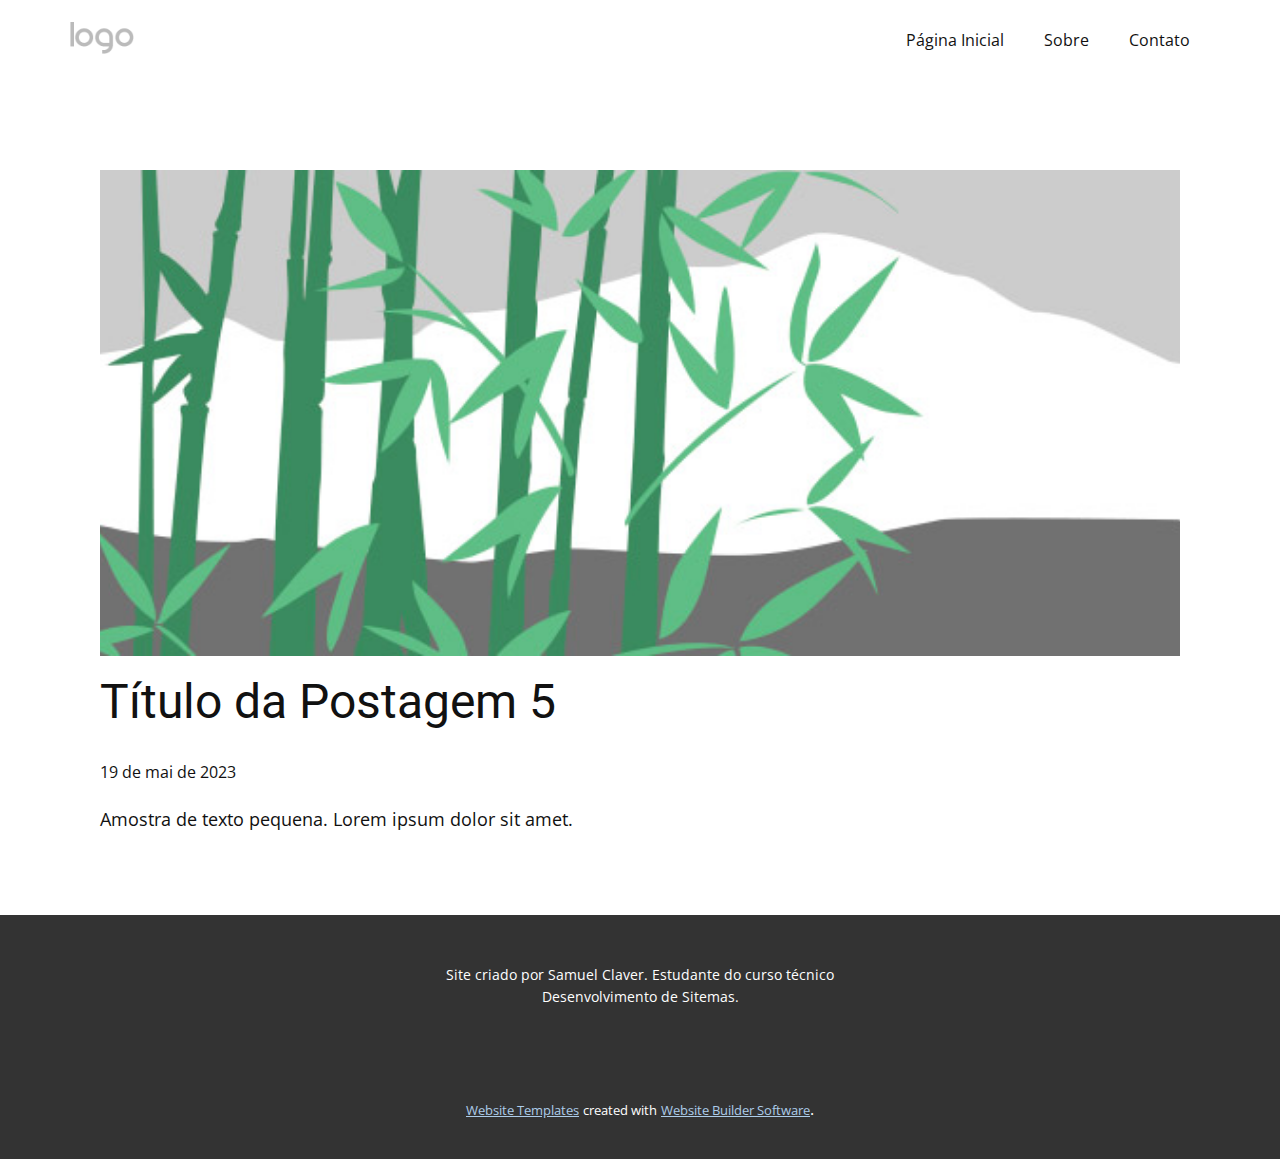
<file: blog/post-4.html>
<!DOCTYPE html>
<html style="font-size: 16px;" lang="pt"><head>
    <meta name="viewport" content="width=device-width, initial-scale=1.0">
    <meta charset="utf-8">
    <meta name="keywords" content="Título da Postagem 1">
    <meta name="description" content="">
    <title>Título da Postagem 5</title>
    <link rel="stylesheet" href="../nicepage.css" media="screen">
<link rel="stylesheet" href="../Post-Template.css" media="screen">
    <script class="u-script" type="text/javascript" src="../jquery.js" defer=""></script>
    <script class="u-script" type="text/javascript" src="../nicepage.js" defer=""></script>
    <meta name="generator" content="Nicepage 5.9.10, nicepage.com">
    <link id="u-theme-google-font" rel="stylesheet" href="https://fonts.googleapis.com/css?family=Roboto:100,100i,300,300i,400,400i,500,500i,700,700i,900,900i|Open+Sans:300,300i,400,400i,500,500i,600,600i,700,700i,800,800i">
    
    
    <script type="application/ld+json">{
		"@context": "http://schema.org",
		"@type": "Organization",
		"name": "",
		"logo": "images/default-logo.png"
}</script>
    <meta name="theme-color" content="#478ac9">
  <meta data-intl-tel-input-cdn-path="intlTelInput/"></head>
  <body class="u-body u-xl-mode" data-lang="pt"><header class="u-clearfix u-header u-header" id="sec-92f6"><div class="u-clearfix u-sheet u-valign-middle u-sheet-1">
        <a href="https://nicepage.com" class="u-image u-logo u-image-1">
          <img src="../images/default-logo.png" class="u-logo-image u-logo-image-1">
        </a>
        <nav class="u-menu u-menu-dropdown u-offcanvas u-menu-1">
          <div class="menu-collapse" style="font-size: 1rem; letter-spacing: 0px;">
            <a class="u-button-style u-custom-left-right-menu-spacing u-custom-padding-bottom u-custom-top-bottom-menu-spacing u-nav-link u-text-active-palette-1-base u-text-hover-palette-2-base" href="#">
              <svg class="u-svg-link" viewBox="0 0 24 24"><use xmlns:xlink="http://www.w3.org/1999/xlink" xlink:href="#menu-hamburger"></use></svg>
              <svg class="u-svg-content" version="1.1" id="menu-hamburger" viewBox="0 0 16 16" x="0px" y="0px" xmlns:xlink="http://www.w3.org/1999/xlink" xmlns="http://www.w3.org/2000/svg"><g><rect y="1" width="16" height="2"></rect><rect y="7" width="16" height="2"></rect><rect y="13" width="16" height="2"></rect>
</g></svg>
            </a>
          </div>
          <div class="u-nav-container">
            <ul class="u-nav u-unstyled u-nav-1"><li class="u-nav-item"><a class="u-button-style u-nav-link u-text-active-palette-1-base u-text-hover-palette-2-base" href="../Página-Inicial.html" style="padding: 10px 20px;">Página Inicial</a>
</li><li class="u-nav-item"><a class="u-button-style u-nav-link u-text-active-palette-1-base u-text-hover-palette-2-base" href="../Sobre.html" style="padding: 10px 20px;">Sobre</a>
</li><li class="u-nav-item"><a class="u-button-style u-nav-link u-text-active-palette-1-base u-text-hover-palette-2-base" href="../Contato.html" style="padding: 10px 20px;">Contato</a>
</li></ul>
          </div>
          <div class="u-nav-container-collapse">
            <div class="u-black u-container-style u-inner-container-layout u-opacity u-opacity-95 u-sidenav">
              <div class="u-inner-container-layout u-sidenav-overflow">
                <div class="u-menu-close"></div>
                <ul class="u-align-center u-nav u-popupmenu-items u-unstyled u-nav-2"><li class="u-nav-item"><a class="u-button-style u-nav-link" href="../Página-Inicial.html">Página Inicial</a>
</li><li class="u-nav-item"><a class="u-button-style u-nav-link" href="../Sobre.html">Sobre</a>
</li><li class="u-nav-item"><a class="u-button-style u-nav-link" href="../Contato.html">Contato</a>
</li></ul>
              </div>
            </div>
            <div class="u-black u-menu-overlay u-opacity u-opacity-70"></div>
          </div>
        </nav>
      </div></header>
    <section class="u-align-center u-clearfix u-section-1" id="sec-bb84">
      <div class="u-clearfix u-sheet u-valign-middle-md u-valign-middle-sm u-valign-middle-xs u-sheet-1"><!--post_details--><!--post_details_options_json--><!--{"source":""}--><!--/post_details_options_json--><!--blog_post-->
        <div class="u-container-style u-expanded-width u-post-details u-post-details-1">
          <div class="u-container-layout u-valign-middle u-container-layout-1"><!--blog_post_image-->
            <img alt="" class="u-blog-control u-expanded-width u-image u-image-default u-image-1" src="../images/68f64b9d.jpeg"><!--/blog_post_image--><!--blog_post_header-->
            <h2 class="u-blog-control u-text u-text-1">Título da Postagem 5</h2><!--/blog_post_header--><!--blog_post_metadata-->
            <div class="u-blog-control u-metadata u-metadata-1"><!--blog_post_metadata_date-->
              <span class="u-meta-date u-meta-icon">19 de mai de 2023</span><!--/blog_post_metadata_date--><!--blog_post_metadata_category-->
              <!--/blog_post_metadata_category--><!--blog_post_metadata_comments-->
              <!--/blog_post_metadata_comments-->
            </div><!--/blog_post_metadata--><!--blog_post_content-->
            <div class="u-align-justify u-blog-control u-post-content u-text u-text-2 fr-view">
  Amostra de texto pequena. Lorem ipsum dolor sit amet.
  </div><!--/blog_post_content-->
          </div>
        </div><!--/blog_post--><!--/post_details-->
      </div>
    </section>
    
    
    <footer class="u-align-center u-clearfix u-footer u-grey-80 u-footer" id="sec-b448"><div class="u-clearfix u-sheet u-sheet-1">
        <p class="u-small-text u-text u-text-variant u-text-1">Site criado por Samuel Claver. Estudante do curso técnico Desenvolvimento de Sitemas.</p>
      </div></footer>
    <section class="u-backlink u-clearfix u-grey-80">
      <a class="u-link" href="https://nicepage.com/website-templates" target="_blank">
        <span>Website Templates</span>
      </a>
      <p class="u-text">
        <span>created with</span>
      </p>
      <a class="u-link" href="" target="_blank">
        <span>Website Builder Software</span>
      </a>. 
    </section>
  
</body></html>
</file>
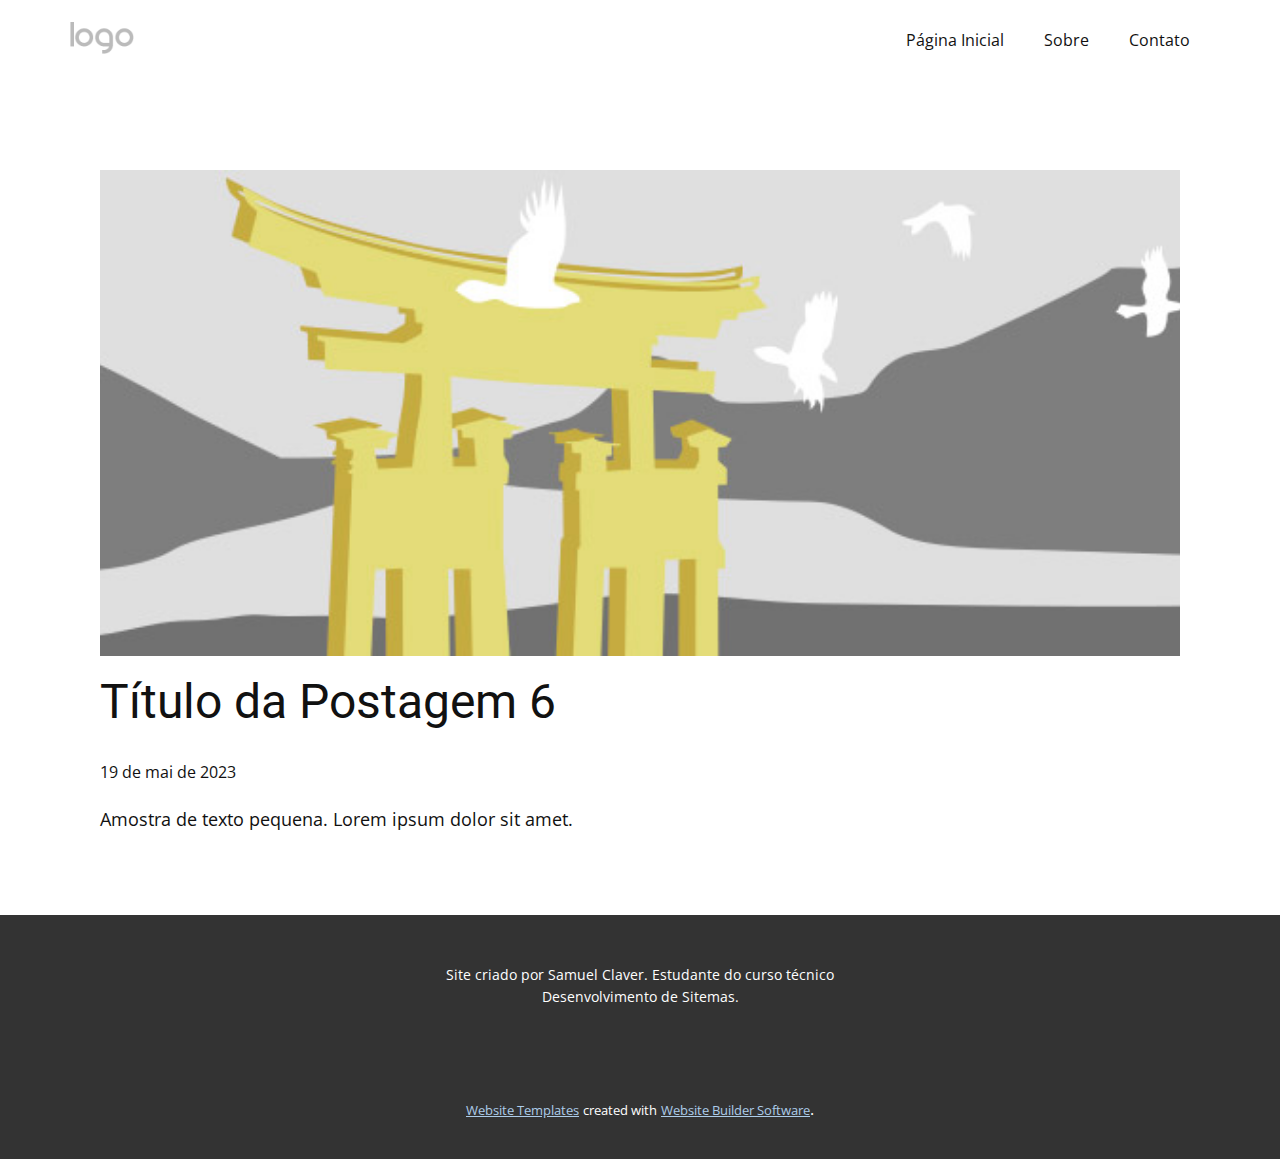
<file: blog/post-5.html>
<!DOCTYPE html>
<html style="font-size: 16px;" lang="pt"><head>
    <meta name="viewport" content="width=device-width, initial-scale=1.0">
    <meta charset="utf-8">
    <meta name="keywords" content="Título da Postagem 1">
    <meta name="description" content="">
    <title>Título da Postagem 6</title>
    <link rel="stylesheet" href="../nicepage.css" media="screen">
<link rel="stylesheet" href="../Post-Template.css" media="screen">
    <script class="u-script" type="text/javascript" src="../jquery.js" defer=""></script>
    <script class="u-script" type="text/javascript" src="../nicepage.js" defer=""></script>
    <meta name="generator" content="Nicepage 5.9.10, nicepage.com">
    <link id="u-theme-google-font" rel="stylesheet" href="https://fonts.googleapis.com/css?family=Roboto:100,100i,300,300i,400,400i,500,500i,700,700i,900,900i|Open+Sans:300,300i,400,400i,500,500i,600,600i,700,700i,800,800i">
    
    
    <script type="application/ld+json">{
		"@context": "http://schema.org",
		"@type": "Organization",
		"name": "",
		"logo": "images/default-logo.png"
}</script>
    <meta name="theme-color" content="#478ac9">
  <meta data-intl-tel-input-cdn-path="intlTelInput/"></head>
  <body class="u-body u-xl-mode" data-lang="pt"><header class="u-clearfix u-header u-header" id="sec-92f6"><div class="u-clearfix u-sheet u-valign-middle u-sheet-1">
        <a href="https://nicepage.com" class="u-image u-logo u-image-1">
          <img src="../images/default-logo.png" class="u-logo-image u-logo-image-1">
        </a>
        <nav class="u-menu u-menu-dropdown u-offcanvas u-menu-1">
          <div class="menu-collapse" style="font-size: 1rem; letter-spacing: 0px;">
            <a class="u-button-style u-custom-left-right-menu-spacing u-custom-padding-bottom u-custom-top-bottom-menu-spacing u-nav-link u-text-active-palette-1-base u-text-hover-palette-2-base" href="#">
              <svg class="u-svg-link" viewBox="0 0 24 24"><use xmlns:xlink="http://www.w3.org/1999/xlink" xlink:href="#menu-hamburger"></use></svg>
              <svg class="u-svg-content" version="1.1" id="menu-hamburger" viewBox="0 0 16 16" x="0px" y="0px" xmlns:xlink="http://www.w3.org/1999/xlink" xmlns="http://www.w3.org/2000/svg"><g><rect y="1" width="16" height="2"></rect><rect y="7" width="16" height="2"></rect><rect y="13" width="16" height="2"></rect>
</g></svg>
            </a>
          </div>
          <div class="u-nav-container">
            <ul class="u-nav u-unstyled u-nav-1"><li class="u-nav-item"><a class="u-button-style u-nav-link u-text-active-palette-1-base u-text-hover-palette-2-base" href="../Página-Inicial.html" style="padding: 10px 20px;">Página Inicial</a>
</li><li class="u-nav-item"><a class="u-button-style u-nav-link u-text-active-palette-1-base u-text-hover-palette-2-base" href="../Sobre.html" style="padding: 10px 20px;">Sobre</a>
</li><li class="u-nav-item"><a class="u-button-style u-nav-link u-text-active-palette-1-base u-text-hover-palette-2-base" href="../Contato.html" style="padding: 10px 20px;">Contato</a>
</li></ul>
          </div>
          <div class="u-nav-container-collapse">
            <div class="u-black u-container-style u-inner-container-layout u-opacity u-opacity-95 u-sidenav">
              <div class="u-inner-container-layout u-sidenav-overflow">
                <div class="u-menu-close"></div>
                <ul class="u-align-center u-nav u-popupmenu-items u-unstyled u-nav-2"><li class="u-nav-item"><a class="u-button-style u-nav-link" href="../Página-Inicial.html">Página Inicial</a>
</li><li class="u-nav-item"><a class="u-button-style u-nav-link" href="../Sobre.html">Sobre</a>
</li><li class="u-nav-item"><a class="u-button-style u-nav-link" href="../Contato.html">Contato</a>
</li></ul>
              </div>
            </div>
            <div class="u-black u-menu-overlay u-opacity u-opacity-70"></div>
          </div>
        </nav>
      </div></header>
    <section class="u-align-center u-clearfix u-section-1" id="sec-bb84">
      <div class="u-clearfix u-sheet u-valign-middle-md u-valign-middle-sm u-valign-middle-xs u-sheet-1"><!--post_details--><!--post_details_options_json--><!--{"source":""}--><!--/post_details_options_json--><!--blog_post-->
        <div class="u-container-style u-expanded-width u-post-details u-post-details-1">
          <div class="u-container-layout u-valign-middle u-container-layout-1"><!--blog_post_image-->
            <img alt="" class="u-blog-control u-expanded-width u-image u-image-default u-image-1" src="../images/8ad73f3c.jpeg"><!--/blog_post_image--><!--blog_post_header-->
            <h2 class="u-blog-control u-text u-text-1">Título da Postagem 6</h2><!--/blog_post_header--><!--blog_post_metadata-->
            <div class="u-blog-control u-metadata u-metadata-1"><!--blog_post_metadata_date-->
              <span class="u-meta-date u-meta-icon">19 de mai de 2023</span><!--/blog_post_metadata_date--><!--blog_post_metadata_category-->
              <!--/blog_post_metadata_category--><!--blog_post_metadata_comments-->
              <!--/blog_post_metadata_comments-->
            </div><!--/blog_post_metadata--><!--blog_post_content-->
            <div class="u-align-justify u-blog-control u-post-content u-text u-text-2 fr-view">
  Amostra de texto pequena. Lorem ipsum dolor sit amet.
  </div><!--/blog_post_content-->
          </div>
        </div><!--/blog_post--><!--/post_details-->
      </div>
    </section>
    
    
    <footer class="u-align-center u-clearfix u-footer u-grey-80 u-footer" id="sec-b448"><div class="u-clearfix u-sheet u-sheet-1">
        <p class="u-small-text u-text u-text-variant u-text-1">Site criado por Samuel Claver. Estudante do curso técnico Desenvolvimento de Sitemas.</p>
      </div></footer>
    <section class="u-backlink u-clearfix u-grey-80">
      <a class="u-link" href="https://nicepage.com/website-templates" target="_blank">
        <span>Website Templates</span>
      </a>
      <p class="u-text">
        <span>created with</span>
      </p>
      <a class="u-link" href="" target="_blank">
        <span>Website Builder Software</span>
      </a>. 
    </section>
  
</body></html>
</file>
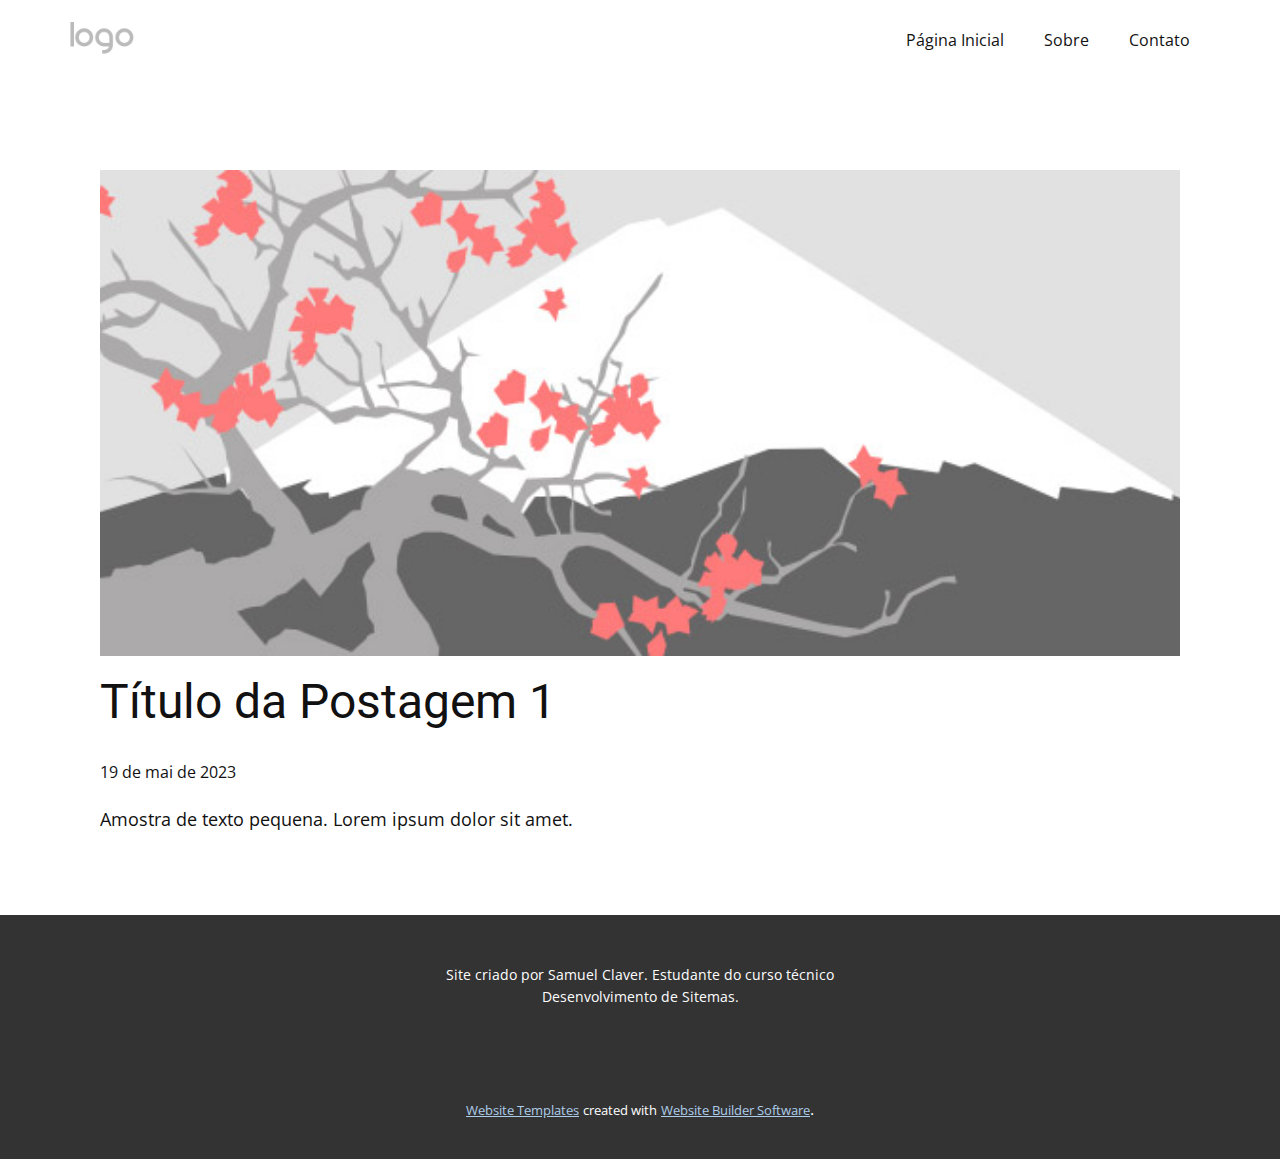
<file: blog/post.html>
<!DOCTYPE html>
<html style="font-size: 16px;" lang="pt"><head>
    <meta name="viewport" content="width=device-width, initial-scale=1.0">
    <meta charset="utf-8">
    <meta name="keywords" content="Título da Postagem 1">
    <meta name="description" content="">
    <title>Título da Postagem 1</title>
    <link rel="stylesheet" href="../nicepage.css" media="screen">
<link rel="stylesheet" href="../Post-Template.css" media="screen">
    <script class="u-script" type="text/javascript" src="../jquery.js" defer=""></script>
    <script class="u-script" type="text/javascript" src="../nicepage.js" defer=""></script>
    <meta name="generator" content="Nicepage 5.9.10, nicepage.com">
    <link id="u-theme-google-font" rel="stylesheet" href="https://fonts.googleapis.com/css?family=Roboto:100,100i,300,300i,400,400i,500,500i,700,700i,900,900i|Open+Sans:300,300i,400,400i,500,500i,600,600i,700,700i,800,800i">
    
    
    <script type="application/ld+json">{
		"@context": "http://schema.org",
		"@type": "Organization",
		"name": "",
		"logo": "images/default-logo.png"
}</script>
    <meta name="theme-color" content="#478ac9">
  <meta data-intl-tel-input-cdn-path="intlTelInput/"></head>
  <body class="u-body u-xl-mode" data-lang="pt"><header class="u-clearfix u-header u-header" id="sec-92f6"><div class="u-clearfix u-sheet u-valign-middle u-sheet-1">
        <a href="https://nicepage.com" class="u-image u-logo u-image-1">
          <img src="../images/default-logo.png" class="u-logo-image u-logo-image-1">
        </a>
        <nav class="u-menu u-menu-dropdown u-offcanvas u-menu-1">
          <div class="menu-collapse" style="font-size: 1rem; letter-spacing: 0px;">
            <a class="u-button-style u-custom-left-right-menu-spacing u-custom-padding-bottom u-custom-top-bottom-menu-spacing u-nav-link u-text-active-palette-1-base u-text-hover-palette-2-base" href="#">
              <svg class="u-svg-link" viewBox="0 0 24 24"><use xmlns:xlink="http://www.w3.org/1999/xlink" xlink:href="#menu-hamburger"></use></svg>
              <svg class="u-svg-content" version="1.1" id="menu-hamburger" viewBox="0 0 16 16" x="0px" y="0px" xmlns:xlink="http://www.w3.org/1999/xlink" xmlns="http://www.w3.org/2000/svg"><g><rect y="1" width="16" height="2"></rect><rect y="7" width="16" height="2"></rect><rect y="13" width="16" height="2"></rect>
</g></svg>
            </a>
          </div>
          <div class="u-nav-container">
            <ul class="u-nav u-unstyled u-nav-1"><li class="u-nav-item"><a class="u-button-style u-nav-link u-text-active-palette-1-base u-text-hover-palette-2-base" href="../Página-Inicial.html" style="padding: 10px 20px;">Página Inicial</a>
</li><li class="u-nav-item"><a class="u-button-style u-nav-link u-text-active-palette-1-base u-text-hover-palette-2-base" href="../Sobre.html" style="padding: 10px 20px;">Sobre</a>
</li><li class="u-nav-item"><a class="u-button-style u-nav-link u-text-active-palette-1-base u-text-hover-palette-2-base" href="../Contato.html" style="padding: 10px 20px;">Contato</a>
</li></ul>
          </div>
          <div class="u-nav-container-collapse">
            <div class="u-black u-container-style u-inner-container-layout u-opacity u-opacity-95 u-sidenav">
              <div class="u-inner-container-layout u-sidenav-overflow">
                <div class="u-menu-close"></div>
                <ul class="u-align-center u-nav u-popupmenu-items u-unstyled u-nav-2"><li class="u-nav-item"><a class="u-button-style u-nav-link" href="../Página-Inicial.html">Página Inicial</a>
</li><li class="u-nav-item"><a class="u-button-style u-nav-link" href="../Sobre.html">Sobre</a>
</li><li class="u-nav-item"><a class="u-button-style u-nav-link" href="../Contato.html">Contato</a>
</li></ul>
              </div>
            </div>
            <div class="u-black u-menu-overlay u-opacity u-opacity-70"></div>
          </div>
        </nav>
      </div></header>
    <section class="u-align-center u-clearfix u-section-1" id="sec-bb84">
      <div class="u-clearfix u-sheet u-valign-middle-md u-valign-middle-sm u-valign-middle-xs u-sheet-1"><!--post_details--><!--post_details_options_json--><!--{"source":""}--><!--/post_details_options_json--><!--blog_post-->
        <div class="u-container-style u-expanded-width u-post-details u-post-details-1">
          <div class="u-container-layout u-valign-middle u-container-layout-1"><!--blog_post_image-->
            <img alt="" class="u-blog-control u-expanded-width u-image u-image-default u-image-1" src="../images/0fd3416c.jpeg"><!--/blog_post_image--><!--blog_post_header-->
            <h2 class="u-blog-control u-text u-text-1">Título da Postagem 1</h2><!--/blog_post_header--><!--blog_post_metadata-->
            <div class="u-blog-control u-metadata u-metadata-1"><!--blog_post_metadata_date-->
              <span class="u-meta-date u-meta-icon">19 de mai de 2023</span><!--/blog_post_metadata_date--><!--blog_post_metadata_category-->
              <!--/blog_post_metadata_category--><!--blog_post_metadata_comments-->
              <!--/blog_post_metadata_comments-->
            </div><!--/blog_post_metadata--><!--blog_post_content-->
            <div class="u-align-justify u-blog-control u-post-content u-text u-text-2 fr-view">
  Amostra de texto pequena. Lorem ipsum dolor sit amet.
  </div><!--/blog_post_content-->
          </div>
        </div><!--/blog_post--><!--/post_details-->
      </div>
    </section>
    
    
    <footer class="u-align-center u-clearfix u-footer u-grey-80 u-footer" id="sec-b448"><div class="u-clearfix u-sheet u-sheet-1">
        <p class="u-small-text u-text u-text-variant u-text-1">Site criado por Samuel Claver. Estudante do curso técnico Desenvolvimento de Sitemas.</p>
      </div></footer>
    <section class="u-backlink u-clearfix u-grey-80">
      <a class="u-link" href="https://nicepage.com/website-templates" target="_blank">
        <span>Website Templates</span>
      </a>
      <p class="u-text">
        <span>created with</span>
      </p>
      <a class="u-link" href="" target="_blank">
        <span>Website Builder Software</span>
      </a>. 
    </section>
  
</body></html>
</file>
